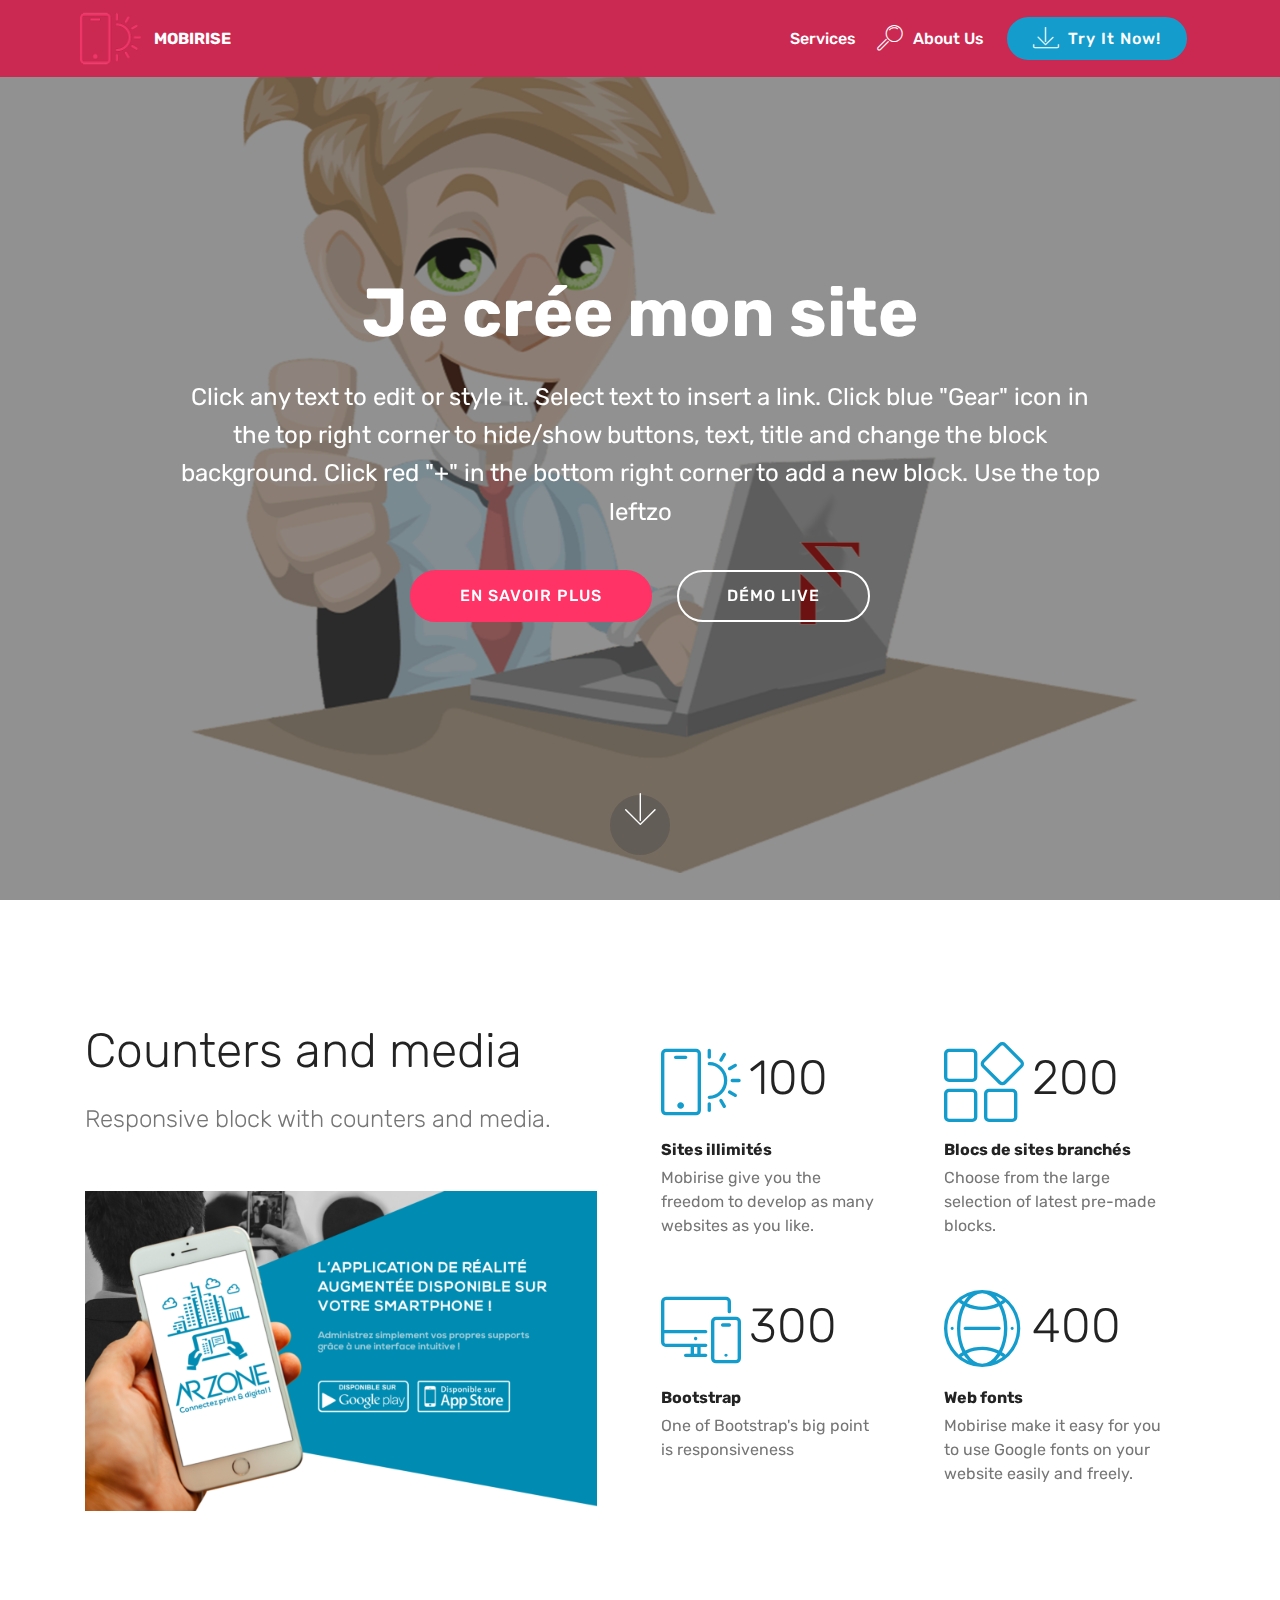
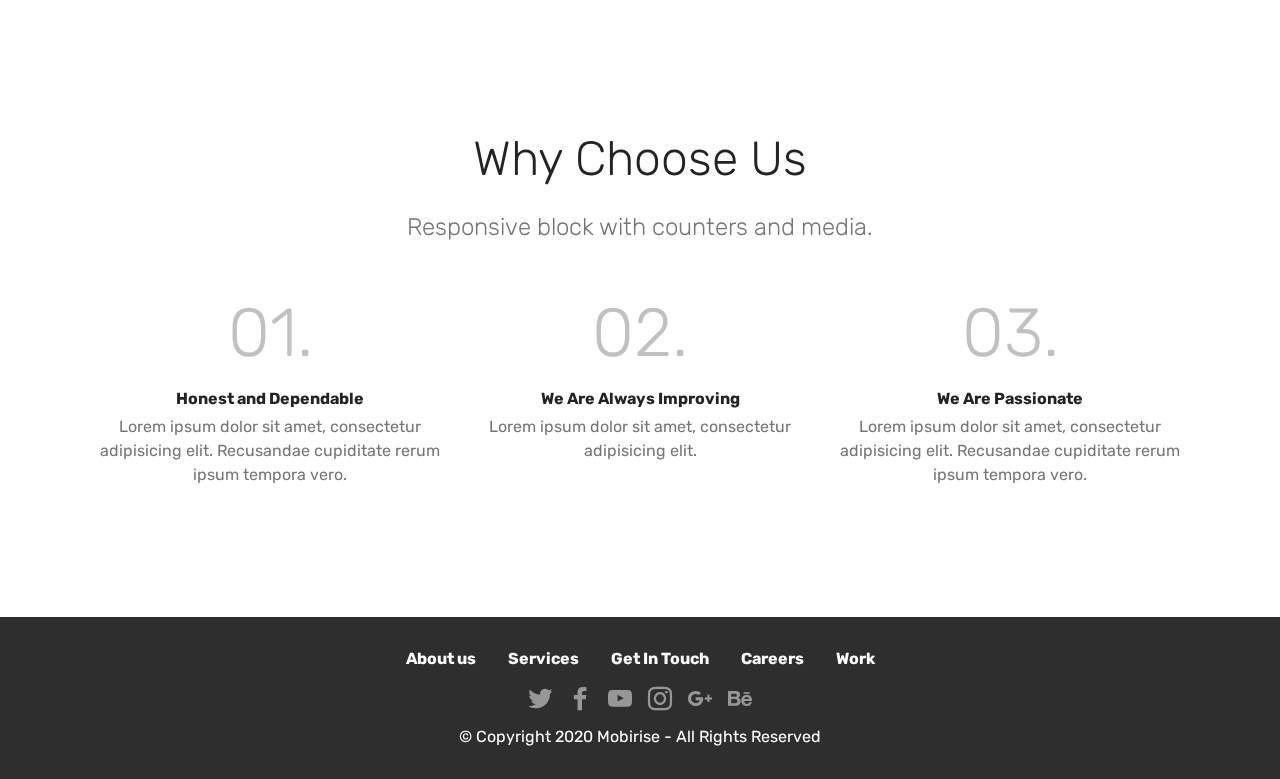
<file: index.html>
<!DOCTYPE html>
<html  >
<head>
  <!-- Site made with Mobirise Website Builder v4.12.4, https://mobirise.com -->
  <meta charset="UTF-8">
  <meta http-equiv="X-UA-Compatible" content="IE=edge">
  <meta name="generator" content="Mobirise v4.12.4, mobirise.com">
  <meta name="viewport" content="width=device-width, initial-scale=1, minimum-scale=1">
  <link rel="shortcut icon" href="assets/images/logo2.png" type="image/x-icon">
  <meta name="description" content="">
  
  
  <title>Home</title>
  <link rel="stylesheet" href="assets/web/assets/mobirise-icons/mobirise-icons.css">
  <link rel="stylesheet" href="assets/bootstrap/css/bootstrap.min.css">
  <link rel="stylesheet" href="assets/bootstrap/css/bootstrap-grid.min.css">
  <link rel="stylesheet" href="assets/bootstrap/css/bootstrap-reboot.min.css">
  <link rel="stylesheet" href="assets/socicon/css/styles.css">
  <link rel="stylesheet" href="assets/tether/tether.min.css">
  <link rel="stylesheet" href="assets/dropdown/css/style.css">
  <link rel="stylesheet" href="assets/theme/css/style.css">
  <link rel="preload" as="style" href="assets/mobirise/css/mbr-additional.css"><link rel="stylesheet" href="assets/mobirise/css/mbr-additional.css" type="text/css">
  
  
  
</head>
<body>
  <section class="menu cid-sqIa3A2LSr" once="menu" id="menu1-0">

    

    <nav class="navbar navbar-expand beta-menu navbar-dropdown align-items-center navbar-fixed-top navbar-toggleable-sm">
        <button class="navbar-toggler navbar-toggler-right" type="button" data-toggle="collapse" data-target="#navbarSupportedContent" aria-controls="navbarSupportedContent" aria-expanded="false" aria-label="Toggle navigation">
            <div class="hamburger">
                <span></span>
                <span></span>
                <span></span>
                <span></span>
            </div>
        </button>
        <div class="menu-logo">
            <div class="navbar-brand">
                <span class="navbar-logo">
                    <a href="https://mobirise.co">
                         <img src="assets/images/logo2.png" alt="Mobirise" style="height: 3.8rem;">
                    </a>
                </span>
                <span class="navbar-caption-wrap">
                    <a class="navbar-caption text-white display-4" href="https://mobirise.co">
                        MOBIRISE
                    </a>
                </span>
            </div>
        </div>
        <div class="collapse navbar-collapse" id="navbarSupportedContent">
            <ul class="navbar-nav nav-dropdown" data-app-modern-menu="true"><li class="nav-item">
                    <a class="nav-link link text-white display-4" href="page1.html">
                        
                        Services
                    </a>
                </li>
                <li class="nav-item">
                    <a class="nav-link link text-white display-4" href="https://mobirise.co">
                        <span class="mbri-search mbr-iconfont mbr-iconfont-btn"></span>
                        About Us
                    </a>
                </li></ul>
            <div class="navbar-buttons mbr-section-btn">
                <a class="btn btn-sm btn-primary display-4" href="https://mobirise.co">
                    <span class="mbri-save mbr-iconfont mbr-iconfont-btn "></span>
                    Try It Now!
                </a>
            </div>
        </div>
    </nav>
</section>

<section class="engine"><a href="https://mobirise.info/y">html website templates</a></section><section class="cid-sqIa82qtcz mbr-fullscreen mbr-parallax-background" id="header2-1">

    

    <div class="mbr-overlay" style="opacity: 0.5; background-color: rgb(35, 35, 35);"></div>

    <div class="container align-center">
        <div class="row justify-content-md-center">
            <div class="mbr-white col-md-10">
                <h1 class="mbr-section-title mbr-bold pb-3 mbr-fonts-style display-1">Je crée mon site</h1>
                
                <p class="mbr-text pb-3 mbr-fonts-style display-5">
                    Click any text to edit or style it. Select text to insert a link. Click blue "Gear" icon in the top right corner to hide/show buttons, text, title and change the block background. Click red "+" in the bottom right corner to add a new block. Use the top leftzo</p>
                <div class="mbr-section-btn">
                    <a class="btn btn-md btn-secondary display-4" href="https://mobirise.co">EN SAVOIR PLUS</a>
                    <a class="btn btn-md btn-white-outline display-4" href="https://mobirise.co">DÉMO LIVE</a>
                </div>
            </div>
        </div>
    </div>
    <div class="mbr-arrow hidden-sm-down" aria-hidden="true">
        <a href="#next">
            <i class="mbri-down mbr-iconfont"></i>
        </a>
    </div>
</section>

<section class="counters2 counters cid-sqIadzEVIs" id="counters2-2">

    

    

    <div class="container pt-4 mt-2">
        <div class="media-container-row">
            <div class="media-block" style="width: 49%;">
                <h2 class="mbr-section-title pb-3 align-left mbr-fonts-style display-2">
                    Counters and media
                </h2>
                <h3 class="mbr-section-subtitle pb-5 align-left mbr-fonts-style display-5">
                    Responsive block with counters and media. 
                </h3>
                <div class="mbr-figure">
                    <img src="assets/images/baye-niass.png" alt="" title="">
                </div>
            </div>
            <div class="cards-block">
                <div class="cards-container">
                    <div class="card px-3 align-left col-12 col-md-6">
                        <div class="panel-item p-3">
                            <div class="card-img pb-3">
                                <span class="mbri-mobirise mbr-iconfont pr-2"></span>
                                <h3 class="count py-3 mbr-fonts-style display-2">
                                    100
                                </h3>
                            </div>
                            <div class="card-text">
                                <h4 class="mbr-content-title mbr-bold mbr-fonts-style display-7">
                                    Sites illimités
                                </h4>
                                <p class="mbr-content-text mbr-fonts-style display-7">
                                    Mobirise give you the freedom to develop as many websites as you like.
                                </p>
                            </div>
                        </div>
                    </div>
                    <div class="card px-3 align-left col-12 col-md-6">
                        <div class="panel-item p-3">
                            <div class="card-img pb-3">
                                <span class="mbri-extension mbr-iconfont pr-2"></span>
                                <h3 class="count py-3 mbr-fonts-style display-2">
                                    200
                                </h3>
                            </div>
                            <div class="card-text">
                                <h4 class="mbr-content-title mbr-bold mbr-fonts-style display-7">
                                    Blocs de sites branchés
                                </h4>
                                <p class="mbr-content-text mbr-fonts-style display-7">
                                    Choose from the large selection of latest pre-made blocks.
                                </p>
                            </div>
                        </div>
                    </div>
                    <div class="card px-3 align-left col-12 col-md-6">
                        <div class="panel-item p-3">
                            <div class="card-img pb-3">
                                <span class="mbri-responsive mbr-iconfont pr-2"></span>
                                <h3 class="count py-3 mbr-fonts-style display-2">
                                    300
                                </h3>
                            </div>
                            <div class="card-text">
                                <h4 class="mbr-content-title mbr-bold mbr-fonts-style display-7">
                                    Bootstrap
                                </h4>
                                <p class="mbr-content-text mbr-fonts-style display-7">
                                        One of Bootstrap's big point is responsiveness 
                                </p>
                            </div>
                        </div>
                    </div>
                    <div class="card px-3 align-left col-12 col-md-6">
                        <div class="panel-item p-3">
                            <div class="card-img pb-3">
                                <span class="mbri-globe-2 mbr-iconfont pr-2"></span>
                                <h3 class="count py-3 mbr-fonts-style display-2">
                                    400
                                </h3>
                            </div>
                            <div class="card-texts">
                                <h4 class="mbr-content-title mbr-bold mbr-fonts-style display-7">
                                    Web fonts
                                </h4>
                                <p class="mbr-content-text mbr-fonts-style display-7">
                                        Mobirise make it easy for you to use Google fonts on your website easily and freely.
                                </p>
                            </div>
                        </div>
                    </div>
                </div>
            </div>
        </div>
    </div>
</section>

<section class="counters6 counters cid-sqIagslYig" id="counters6-3">

    

    

    <div class="container pt-4 mt-2">
        <h2 class="mbr-section-title pb-3 align-center mbr-fonts-style display-2">Why Choose Us</h2>
        <h3 class="mbr-section-subtitle pb-5 align-center mbr-fonts-style display-5">
            Responsive block with counters and media. 
        </h3>
        <div>
                <div class="cards-container">
                    <div class="card col-12 col-md-6 col-lg-4 pb-md-4">
                        <div class="panel-item align-center">
                            <div class="card-img pb-3">
                                <h3 class="img-text mbr-fonts-style display-1">01.</h3>
                            </div>
                            <div class="card-text">
                                <h4 class="mbr-content-title mbr-bold mbr-fonts-style display-7">Honest and Dependable</h4>
                                <p class="mbr-content-text mbr-fonts-style display-7">
                                    Lorem ipsum dolor sit amet, consectetur adipisicing elit. Recusandae cupiditate rerum ipsum tempora vero.</p>
                            </div>
                        </div>
                    </div>
                    <div class="card col-12 col-md-6 col-lg-4 pb-md-4">
                        <div class="panel-item align-center">
                            <div class="card-img pb-3">
                                <h3 class="img-text mbr-fonts-style display-1">02.</h3>
                            </div>
                            <div class="card-text">
                                <h4 class="mbr-content-title mbr-bold mbr-fonts-style display-7">We Are Always Improving</h4>
                                <p class="mbr-content-text mbr-fonts-style display-7">
                                    Lorem ipsum dolor sit amet, consectetur adipisicing elit.
                                </p>
                            </div>
                        </div>
                    </div>
                    <div class="card col-12 col-md-6 col-lg-4 last-child">
                        <div class="panel-item align-center">
                            <div class="card-img pb-3">
                                <h3 class="img-text mbr-fonts-style display-1">03.</h3>
                            </div>
                            <div class="card-text">
                                <h4 class="mbr-content-title mbr-bold mbr-fonts-style display-7">We Are Passionate</h4>
                                <p class="mbr-content-text mbr-fonts-style display-7">
                                        Lorem ipsum dolor sit amet, consectetur adipisicing elit. Recusandae cupiditate rerum ipsum tempora vero.</p>
                            </div>
                        </div>
                    </div>
                    
                </div>
            </div>
    </div>
</section>

<section once="footers" class="cid-sqIalVBgeK" id="footer7-5">

    

    

    <div class="container">
        <div class="media-container-row align-center mbr-white">
            <div class="row row-links">
                <ul class="foot-menu">
                    
                    
                    
                    
                    
                <li class="foot-menu-item mbr-fonts-style display-7">
                        <a class="text-white mbr-bold" href="#" target="_blank">About us</a>
                    </li><li class="foot-menu-item mbr-fonts-style display-7">
                        <a class="text-white mbr-bold" href="#" target="_blank">Services</a>
                    </li><li class="foot-menu-item mbr-fonts-style display-7">
                        <a class="text-white mbr-bold" href="#" target="_blank">Get In Touch</a>
                    </li><li class="foot-menu-item mbr-fonts-style display-7">
                        <a class="text-white mbr-bold" href="#" target="_blank">Careers</a>
                    </li><li class="foot-menu-item mbr-fonts-style display-7">
                        <a class="text-white mbr-bold" href="#" target="_blank">Work</a>
                    </li></ul>
            </div>
            <div class="row social-row">
                <div class="social-list align-right pb-2">
                    
                    
                    
                    
                    
                    
                <div class="soc-item">
                        <a href="https://twitter.com/mobirise" target="_blank">
                            <span class="socicon-twitter socicon mbr-iconfont mbr-iconfont-social"></span>
                        </a>
                    </div><div class="soc-item">
                        <a href="https://www.facebook.com/pages/Mobirise/1616226671953247" target="_blank">
                            <span class="socicon-facebook socicon mbr-iconfont mbr-iconfont-social"></span>
                        </a>
                    </div><div class="soc-item">
                        <a href="https://www.youtube.com/c/mobirise" target="_blank">
                            <span class="socicon-youtube socicon mbr-iconfont mbr-iconfont-social"></span>
                        </a>
                    </div><div class="soc-item">
                        <a href="https://instagram.com/mobirise" target="_blank">
                            <span class="socicon-instagram socicon mbr-iconfont mbr-iconfont-social"></span>
                        </a>
                    </div><div class="soc-item">
                        <a href="https://plus.google.com/u/0/+Mobirise" target="_blank">
                            <span class="socicon-googleplus socicon mbr-iconfont mbr-iconfont-social"></span>
                        </a>
                    </div><div class="soc-item">
                        <a href="https://www.behance.net/Mobirise" target="_blank">
                            <span class="socicon-behance socicon mbr-iconfont mbr-iconfont-social"></span>
                        </a>
                    </div></div>
            </div>
            <div class="row row-copirayt">
                <p class="mbr-text mb-0 mbr-fonts-style mbr-white align-center display-7">
                    © Copyright 2020 Mobirise - All Rights Reserved
                </p>
            </div>
        </div>
    </div>
</section>


  <script src="assets/web/assets/jquery/jquery.min.js"></script>
  <script src="assets/popper/popper.min.js"></script>
  <script src="assets/bootstrap/js/bootstrap.min.js"></script>
  <script src="assets/smoothscroll/smooth-scroll.js"></script>
  <script src="assets/tether/tether.min.js"></script>
  <script src="assets/touchswipe/jquery.touch-swipe.min.js"></script>
  <script src="assets/parallax/jarallax.min.js"></script>
  <script src="assets/viewportchecker/jquery.viewportchecker.js"></script>
  <script src="assets/dropdown/js/nav-dropdown.js"></script>
  <script src="assets/dropdown/js/navbar-dropdown.js"></script>
  <script src="assets/theme/js/script.js"></script>
  
  
</body>
</html>
</file>
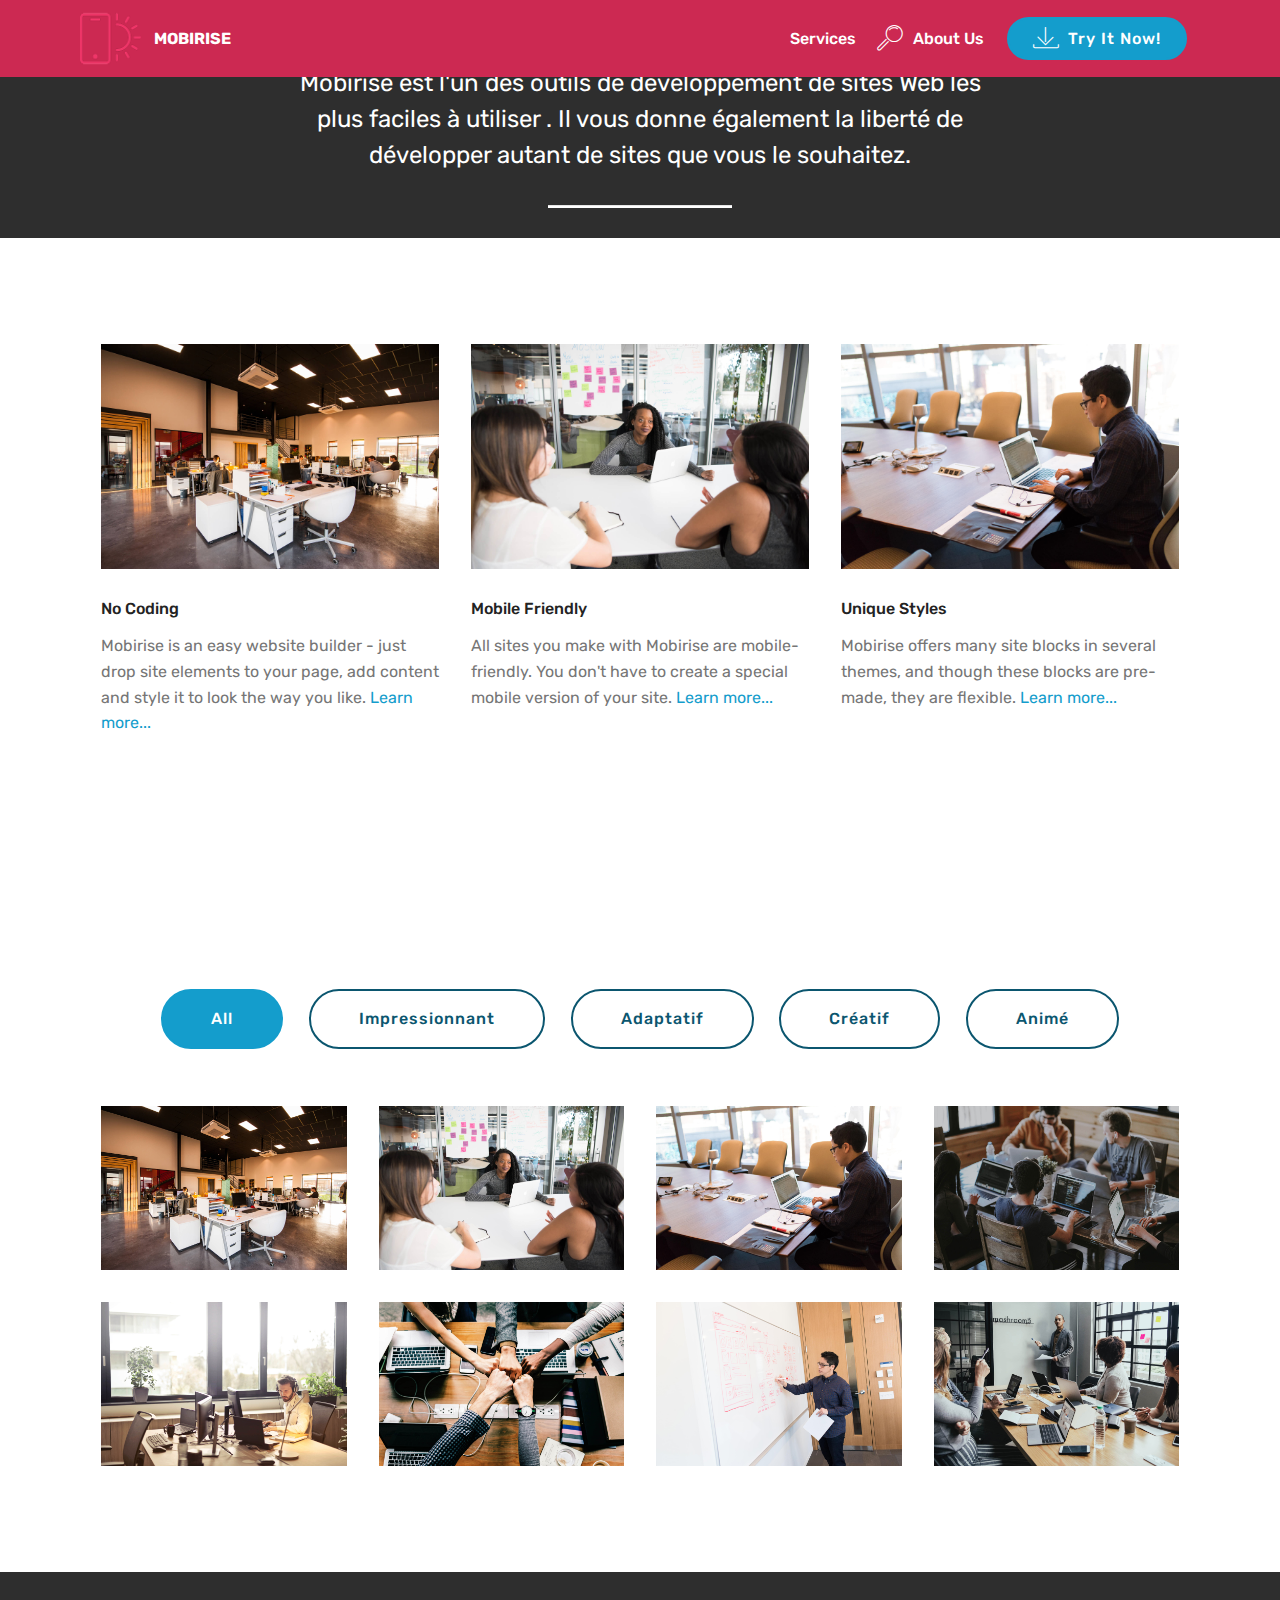
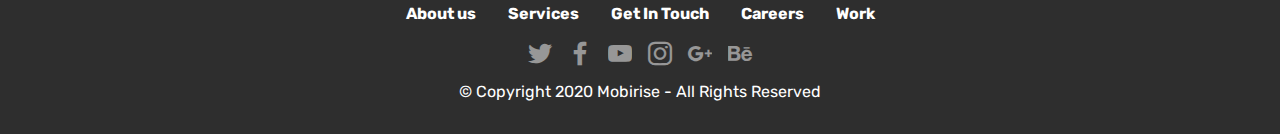
<file: page1.html>
<!DOCTYPE html>
<html  >
<head>
  <!-- Site made with Mobirise Website Builder v4.12.4, https://mobirise.com -->
  <meta charset="UTF-8">
  <meta http-equiv="X-UA-Compatible" content="IE=edge">
  <meta name="generator" content="Mobirise v4.12.4, mobirise.com">
  <meta name="viewport" content="width=device-width, initial-scale=1, minimum-scale=1">
  <link rel="shortcut icon" href="assets/images/logo2.png" type="image/x-icon">
  <meta name="description" content="Website Builder Description">
  
  
  <title>Services</title>
  <link rel="stylesheet" href="assets/web/assets/mobirise-icons/mobirise-icons.css">
  <link rel="stylesheet" href="assets/bootstrap/css/bootstrap.min.css">
  <link rel="stylesheet" href="assets/bootstrap/css/bootstrap-grid.min.css">
  <link rel="stylesheet" href="assets/bootstrap/css/bootstrap-reboot.min.css">
  <link rel="stylesheet" href="assets/socicon/css/styles.css">
  <link rel="stylesheet" href="assets/dropdown/css/style.css">
  <link rel="stylesheet" href="assets/tether/tether.min.css">
  <link rel="stylesheet" href="assets/theme/css/style.css">
  <link rel="stylesheet" href="assets/gallery/style.css">
  <link rel="preload" as="style" href="assets/mobirise/css/mbr-additional.css"><link rel="stylesheet" href="assets/mobirise/css/mbr-additional.css" type="text/css">
  
  
  
</head>
<body>
  <section class="menu cid-sqIa3A2LSr" once="menu" id="menu1-6">

    

    <nav class="navbar navbar-expand beta-menu navbar-dropdown align-items-center navbar-fixed-top navbar-toggleable-sm">
        <button class="navbar-toggler navbar-toggler-right" type="button" data-toggle="collapse" data-target="#navbarSupportedContent" aria-controls="navbarSupportedContent" aria-expanded="false" aria-label="Toggle navigation">
            <div class="hamburger">
                <span></span>
                <span></span>
                <span></span>
                <span></span>
            </div>
        </button>
        <div class="menu-logo">
            <div class="navbar-brand">
                <span class="navbar-logo">
                    <a href="https://mobirise.co">
                         <img src="assets/images/logo2.png" alt="Mobirise" style="height: 3.8rem;">
                    </a>
                </span>
                <span class="navbar-caption-wrap">
                    <a class="navbar-caption text-white display-4" href="https://mobirise.co">
                        MOBIRISE
                    </a>
                </span>
            </div>
        </div>
        <div class="collapse navbar-collapse" id="navbarSupportedContent">
            <ul class="navbar-nav nav-dropdown" data-app-modern-menu="true"><li class="nav-item">
                    <a class="nav-link link text-white display-4" href="page1.html">
                        
                        Services
                    </a>
                </li>
                <li class="nav-item">
                    <a class="nav-link link text-white display-4" href="https://mobirise.co">
                        <span class="mbri-search mbr-iconfont mbr-iconfont-btn"></span>
                        About Us
                    </a>
                </li></ul>
            <div class="navbar-buttons mbr-section-btn">
                <a class="btn btn-sm btn-primary display-4" href="https://mobirise.co">
                    <span class="mbri-save mbr-iconfont mbr-iconfont-btn "></span>
                    Try It Now!
                </a>
            </div>
        </div>
    </nav>
</section>

<section class="engine"><a href="https://mobirise.info/m">website design templates</a></section><section class="mbr-section article content10 cid-sqIm8rk8EF" id="content10-9">
    
     

    <div class="container">
        <div class="inner-container" style="width: 66%;">
            <hr class="line" style="width: 25%;">
            <div class="section-text align-center mbr-white mbr-fonts-style display-5">
                    Mobirise est l'un des outils de développement de sites Web les plus faciles à utiliser . Il vous donne également la liberté de développer autant de sites que vous le souhaitez.
                </div>
            <hr class="line" style="width: 25%;">
        </div>
    </div>
</section>

<section class="features2 cid-sqIm617oUe" id="features2-8">

    

    
    
    <div class="container">
        <div class="media-container-row">
            <div class="card p-3 col-12 col-md-6 col-lg-4">
                <div class="card-wrapper">
                    <div class="card-img">
                        <img src="assets/images/background1.jpg" alt="Mobirise">
                    </div>
                    <div class="card-box">
                        <h4 class="card-title pb-3 mbr-fonts-style display-7">
                            No Coding
                        </h4>
                        <p class="mbr-text mbr-fonts-style display-7">
                            Mobirise is an easy website builder - just drop site elements to your page, add content and style it to look the way you like. <a href="https://mobirise.co">Learn more...</a>
                        </p>
                    </div>
                </div>
            </div>

            <div class="card p-3 col-12 col-md-6 col-lg-4">
                <div class="card-wrapper">
                    <div class="card-img">
                        <img src="assets/images/background2.jpg" alt="Mobirise">
                    </div>
                    <div class="card-box ">
                        <h4 class="card-title pb-3 mbr-fonts-style display-7">
                            Mobile Friendly
                        </h4>
                        <p class="mbr-text mbr-fonts-style display-7">
                            All sites you make with Mobirise are mobile-friendly. You don't have to create a special mobile version of your site. <a href="https://mobirise.co">Learn more...</a>
                        </p>
                    </div>
                </div>
            </div>

            <div class="card p-3 col-12 col-md-6 col-lg-4">
                <div class="card-wrapper">
                    <div class="card-img">
                        <img src="assets/images/background3.jpg" alt="Mobirise">
                    </div>
                    <div class="card-box">
                        <h4 class="card-title pb-3 mbr-fonts-style display-7">
                            Unique Styles
                        </h4>
                        <p class="mbr-text mbr-fonts-style display-7">
                            Mobirise offers many site blocks in several themes, and though these blocks are pre-made, they are flexible. <a href="https://mobirise.co">Learn more...</a>
                        </p>
                    </div>
                </div>
            </div>

            
        </div>
    </div>
</section>

<section class="mbr-gallery mbr-slider-carousel cid-sqImbaTs1b" id="gallery2-a">

    

    <div class="container">
        <div><!-- Filter --><div class="mbr-gallery-filter container gallery-filter-active"><ul buttons="0"><li class="mbr-gallery-filter-all active"><a class="btn btn-md btn-primary-outline display-7" href="">All</a></li></ul></div><!-- Gallery --><div class="mbr-gallery-row"><div class="mbr-gallery-layout-default"><div><div><div class="mbr-gallery-item mbr-gallery-item--p2" data-video-url="false" data-tags="Impressionnant"><div href="#lb-gallery2-a" data-slide-to="0" data-toggle="modal"><img src="assets/images/background1.jpg" alt="" title=""><span class="icon-focus"></span></div></div><div class="mbr-gallery-item mbr-gallery-item--p2" data-video-url="false" data-tags="Adaptatif"><div href="#lb-gallery2-a" data-slide-to="1" data-toggle="modal"><img src="assets/images/background2.jpg" alt="" title=""><span class="icon-focus"></span></div></div><div class="mbr-gallery-item mbr-gallery-item--p2" data-video-url="false" data-tags="Créatif"><div href="#lb-gallery2-a" data-slide-to="2" data-toggle="modal"><img src="assets/images/background3.jpg" alt="" title=""><span class="icon-focus"></span></div></div><div class="mbr-gallery-item mbr-gallery-item--p2" data-video-url="false" data-tags="Animé"><div href="#lb-gallery2-a" data-slide-to="3" data-toggle="modal"><img src="assets/images/background4.jpg" alt="" title=""><span class="icon-focus"></span></div></div><div class="mbr-gallery-item mbr-gallery-item--p2" data-video-url="false" data-tags="Impressionnant"><div href="#lb-gallery2-a" data-slide-to="4" data-toggle="modal"><img src="assets/images/background5.jpg" alt="" title=""><span class="icon-focus"></span></div></div><div class="mbr-gallery-item mbr-gallery-item--p2" data-video-url="false" data-tags="Impressionnant"><div href="#lb-gallery2-a" data-slide-to="5" data-toggle="modal"><img src="assets/images/background6.jpg" alt="" title=""><span class="icon-focus"></span></div></div><div class="mbr-gallery-item mbr-gallery-item--p2" data-video-url="false" data-tags="Adaptatif"><div href="#lb-gallery2-a" data-slide-to="6" data-toggle="modal"><img src="assets/images/background7.jpg" alt="" title=""><span class="icon-focus"></span></div></div><div class="mbr-gallery-item mbr-gallery-item--p2" data-video-url="false" data-tags="Animé"><div href="#lb-gallery2-a" data-slide-to="7" data-toggle="modal"><img src="assets/images/background8.jpg" alt="" title=""><span class="icon-focus"></span></div></div></div></div><div class="clearfix"></div></div></div><!-- Lightbox --><div data-app-prevent-settings="" class="mbr-slider modal fade carousel slide" tabindex="-1" data-keyboard="true" data-interval="false" id="lb-gallery2-a"><div class="modal-dialog"><div class="modal-content"><div class="modal-body"><div class="carousel-inner"><div class="carousel-item active"><img src="assets/images/background1.jpg" alt="" title=""></div><div class="carousel-item"><img src="assets/images/background2.jpg" alt="" title=""></div><div class="carousel-item"><img src="assets/images/background3.jpg" alt="" title=""></div><div class="carousel-item"><img src="assets/images/background4.jpg" alt="" title=""></div><div class="carousel-item"><img src="assets/images/background5.jpg" alt="" title=""></div><div class="carousel-item"><img src="assets/images/background6.jpg" alt="" title=""></div><div class="carousel-item"><img src="assets/images/background7.jpg" alt="" title=""></div><div class="carousel-item"><img src="assets/images/background8.jpg" alt="" title=""></div></div><a class="carousel-control carousel-control-prev" role="button" data-slide="prev" href="#lb-gallery2-a"><span class="mbri-left mbr-iconfont" aria-hidden="true"></span><span class="sr-only">Previous</span></a><a class="carousel-control carousel-control-next" role="button" data-slide="next" href="#lb-gallery2-a"><span class="mbri-right mbr-iconfont" aria-hidden="true"></span><span class="sr-only">Next</span></a><a class="close" href="#" role="button" data-dismiss="modal"><span class="sr-only">Close</span></a></div></div></div></div></div>
    </div>

</section>

<section once="footers" class="cid-sqIalVBgeK" id="footer7-7">

    

    

    <div class="container">
        <div class="media-container-row align-center mbr-white">
            <div class="row row-links">
                <ul class="foot-menu">
                    
                    
                    
                    
                    
                <li class="foot-menu-item mbr-fonts-style display-7">
                        <a class="text-white mbr-bold" href="#" target="_blank">About us</a>
                    </li><li class="foot-menu-item mbr-fonts-style display-7">
                        <a class="text-white mbr-bold" href="#" target="_blank">Services</a>
                    </li><li class="foot-menu-item mbr-fonts-style display-7">
                        <a class="text-white mbr-bold" href="#" target="_blank">Get In Touch</a>
                    </li><li class="foot-menu-item mbr-fonts-style display-7">
                        <a class="text-white mbr-bold" href="#" target="_blank">Careers</a>
                    </li><li class="foot-menu-item mbr-fonts-style display-7">
                        <a class="text-white mbr-bold" href="#" target="_blank">Work</a>
                    </li></ul>
            </div>
            <div class="row social-row">
                <div class="social-list align-right pb-2">
                    
                    
                    
                    
                    
                    
                <div class="soc-item">
                        <a href="https://twitter.com/mobirise" target="_blank">
                            <span class="socicon-twitter socicon mbr-iconfont mbr-iconfont-social"></span>
                        </a>
                    </div><div class="soc-item">
                        <a href="https://www.facebook.com/pages/Mobirise/1616226671953247" target="_blank">
                            <span class="socicon-facebook socicon mbr-iconfont mbr-iconfont-social"></span>
                        </a>
                    </div><div class="soc-item">
                        <a href="https://www.youtube.com/c/mobirise" target="_blank">
                            <span class="socicon-youtube socicon mbr-iconfont mbr-iconfont-social"></span>
                        </a>
                    </div><div class="soc-item">
                        <a href="https://instagram.com/mobirise" target="_blank">
                            <span class="socicon-instagram socicon mbr-iconfont mbr-iconfont-social"></span>
                        </a>
                    </div><div class="soc-item">
                        <a href="https://plus.google.com/u/0/+Mobirise" target="_blank">
                            <span class="socicon-googleplus socicon mbr-iconfont mbr-iconfont-social"></span>
                        </a>
                    </div><div class="soc-item">
                        <a href="https://www.behance.net/Mobirise" target="_blank">
                            <span class="socicon-behance socicon mbr-iconfont mbr-iconfont-social"></span>
                        </a>
                    </div></div>
            </div>
            <div class="row row-copirayt">
                <p class="mbr-text mb-0 mbr-fonts-style mbr-white align-center display-7">
                    © Copyright 2020 Mobirise - All Rights Reserved
                </p>
            </div>
        </div>
    </div>
</section>


  <script src="assets/web/assets/jquery/jquery.min.js"></script>
  <script src="assets/popper/popper.min.js"></script>
  <script src="assets/bootstrap/js/bootstrap.min.js"></script>
  <script src="assets/smoothscroll/smooth-scroll.js"></script>
  <script src="assets/dropdown/js/nav-dropdown.js"></script>
  <script src="assets/dropdown/js/navbar-dropdown.js"></script>
  <script src="assets/tether/tether.min.js"></script>
  <script src="assets/masonry/masonry.pkgd.min.js"></script>
  <script src="assets/imagesloaded/imagesloaded.pkgd.min.js"></script>
  <script src="assets/bootstrapcarouselswipe/bootstrap-carousel-swipe.js"></script>
  <script src="assets/vimeoplayer/jquery.mb.vimeo_player.js"></script>
  <script src="assets/touchswipe/jquery.touch-swipe.min.js"></script>
  <script src="assets/theme/js/script.js"></script>
  <script src="assets/gallery/player.min.js"></script>
  <script src="assets/gallery/script.js"></script>
  <script src="assets/slidervideo/script.js"></script>
  
  
</body>
</html>
</file>
<file: assets/web/assets/mobirise-icons/mobirise-icons.css>
@font-face {
  font-family: 'MobiriseIcons';
  src:  url('mobirise-icons.eot?spat4u');
  src:  url('mobirise-icons.eot?spat4u#iefix') format('embedded-opentype'),
    url('mobirise-icons.ttf?spat4u') format('truetype'),
    url('mobirise-icons.woff?spat4u') format('woff'),
    url('mobirise-icons.svg?spat4u#MobiriseIcons') format('svg');
  font-weight: normal;
  font-style: normal;
  font-display: swap;
}

[class^="mbri-"], [class*=" mbri-"] {
  /* use !important to prevent issues with browser extensions that change fonts */
  font-family: MobiriseIcons !important;
  speak: none;
  font-style: normal;
  font-weight: normal;
  font-variant: normal;
  text-transform: none;
  line-height: 1;

  /* Better Font Rendering =========== */
  -webkit-font-smoothing: antialiased;
  -moz-osx-font-smoothing: grayscale;
}

.mbri-add-submenu:before {
  content: "\e900";
}
.mbri-alert:before {
  content: "\e901";
}
.mbri-align-center:before {
  content: "\e902";
}
.mbri-align-justify:before {
  content: "\e903";
}
.mbri-align-left:before {
  content: "\e904";
}
.mbri-align-right:before {
  content: "\e905";
}
.mbri-android:before {
  content: "\e906";
}
.mbri-apple:before {
  content: "\e907";
}
.mbri-arrow-down:before {
  content: "\e908";
}
.mbri-arrow-next:before {
  content: "\e909";
}
.mbri-arrow-prev:before {
  content: "\e90a";
}
.mbri-arrow-up:before {
  content: "\e90b";
}
.mbri-bold:before {
  content: "\e90c";
}
.mbri-bookmark:before {
  content: "\e90d";
}
.mbri-bootstrap:before {
  content: "\e90e";
}
.mbri-briefcase:before {
  content: "\e90f";
}
.mbri-browse:before {
  content: "\e910";
}
.mbri-bulleted-list:before {
  content: "\e911";
}
.mbri-calendar:before {
  content: "\e912";
}
.mbri-camera:before {
  content: "\e913";
}
.mbri-cart-add:before {
  content: "\e914";
}
.mbri-cart-full:before {
  content: "\e915";
}
.mbri-cash:before {
  content: "\e916";
}
.mbri-change-style:before {
  content: "\e917";
}
.mbri-chat:before {
  content: "\e918";
}
.mbri-clock:before {
  content: "\e919";
}
.mbri-close:before {
  content: "\e91a";
}
.mbri-cloud:before {
  content: "\e91b";
}
.mbri-code:before {
  content: "\e91c";
}
.mbri-contact-form:before {
  content: "\e91d";
}
.mbri-credit-card:before {
  content: "\e91e";
}
.mbri-cursor-click:before {
  content: "\e91f";
}
.mbri-cust-feedback:before {
  content: "\e920";
}
.mbri-database:before {
  content: "\e921";
}
.mbri-delivery:before {
  content: "\e922";
}
.mbri-desktop:before {
  content: "\e923";
}
.mbri-devices:before {
  content: "\e924";
}
.mbri-down:before {
  content: "\e925";
}
.mbri-download:before {
  content: "\e989";
}
.mbri-drag-n-drop:before {
  content: "\e927";
}
.mbri-drag-n-drop2:before {
  content: "\e928";
}
.mbri-edit:before {
  content: "\e929";
}
.mbri-edit2:before {
  content: "\e92a";
}
.mbri-error:before {
  content: "\e92b";
}
.mbri-extension:before {
  content: "\e92c";
}
.mbri-features:before {
  content: "\e92d";
}
.mbri-file:before {
  content: "\e92e";
}
.mbri-flag:before {
  content: "\e92f";
}
.mbri-folder:before {
  content: "\e930";
}
.mbri-gift:before {
  content: "\e931";
}
.mbri-github:before {
  content: "\e932";
}
.mbri-globe:before {
  content: "\e933";
}
.mbri-globe-2:before {
  content: "\e934";
}
.mbri-growing-chart:before {
  content: "\e935";
}
.mbri-hearth:before {
  content: "\e936";
}
.mbri-help:before {
  content: "\e937";
}
.mbri-home:before {
  content: "\e938";
}
.mbri-hot-cup:before {
  content: "\e939";
}
.mbri-idea:before {
  content: "\e93a";
}
.mbri-image-gallery:before {
  content: "\e93b";
}
.mbri-image-slider:before {
  content: "\e93c";
}
.mbri-info:before {
  content: "\e93d";
}
.mbri-italic:before {
  content: "\e93e";
}
.mbri-key:before {
  content: "\e93f";
}
.mbri-laptop:before {
  content: "\e940";
}
.mbri-layers:before {
  content: "\e941";
}
.mbri-left-right:before {
  content: "\e942";
}
.mbri-left:before {
  content: "\e943";
}
.mbri-letter:before {
  content: "\e944";
}
.mbri-like:before {
  content: "\e945";
}
.mbri-link:before {
  content: "\e946";
}
.mbri-lock:before {
  content: "\e947";
}
.mbri-login:before {
  content: "\e948";
}
.mbri-logout:before {
  content: "\e949";
}
.mbri-magic-stick:before {
  content: "\e94a";
}
.mbri-map-pin:before {
  content: "\e94b";
}
.mbri-menu:before {
  content: "\e94c";
}
.mbri-mobile:before {
  content: "\e94d";
}
.mbri-mobile2:before {
  content: "\e94e";
}
.mbri-mobirise:before {
  content: "\e94f";
}
.mbri-more-horizontal:before {
  content: "\e950";
}
.mbri-more-vertical:before {
  content: "\e951";
}
.mbri-music:before {
  content: "\e952";
}
.mbri-new-file:before {
  content: "\e953";
}
.mbri-numbered-list:before {
  content: "\e954";
}
.mbri-opened-folder:before {
  content: "\e955";
}
.mbri-pages:before {
  content: "\e956";
}
.mbri-paper-plane:before {
  content: "\e957";
}
.mbri-paperclip:before {
  content: "\e958";
}
.mbri-photo:before {
  content: "\e959";
}
.mbri-photos:before {
  content: "\e95a";
}
.mbri-pin:before {
  content: "\e95b";
}
.mbri-play:before {
  content: "\e95c";
}
.mbri-plus:before {
  content: "\e95d";
}
.mbri-preview:before {
  content: "\e95e";
}
.mbri-print:before {
  content: "\e95f";
}
.mbri-protect:before {
  content: "\e960";
}
.mbri-question:before {
  content: "\e961";
}
.mbri-quote-left:before {
  content: "\e962";
}
.mbri-quote-right:before {
  content: "\e963";
}
.mbri-refresh:before {
  content: "\e964";
}
.mbri-responsive:before {
  content: "\e965";
}
.mbri-right:before {
  content: "\e966";
}
.mbri-rocket:before {
  content: "\e967";
}
.mbri-sad-face:before {
  content: "\e968";
}
.mbri-sale:before {
  content: "\e969";
}
.mbri-save:before {
  content: "\e96a";
}
.mbri-search:before {
  content: "\e96b";
}
.mbri-setting:before {
  content: "\e96c";
}
.mbri-setting2:before {
  content: "\e96d";
}
.mbri-setting3:before {
  content: "\e96e";
}
.mbri-share:before {
  content: "\e96f";
}
.mbri-shopping-bag:before {
  content: "\e970";
}
.mbri-shopping-basket:before {
  content: "\e971";
}
.mbri-shopping-cart:before {
  content: "\e972";
}
.mbri-sites:before {
  content: "\e973";
}
.mbri-smile-face:before {
  content: "\e974";
}
.mbri-speed:before {
  content: "\e975";
}
.mbri-star:before {
  content: "\e976";
}
.mbri-success:before {
  content: "\e977";
}
.mbri-sun:before {
  content: "\e978";
}
.mbri-sun2:before {
  content: "\e979";
}
.mbri-tablet:before {
  content: "\e97a";
}
.mbri-tablet-vertical:before {
  content: "\e97b";
}
.mbri-target:before {
  content: "\e97c";
}
.mbri-timer:before {
  content: "\e97d";
}
.mbri-to-ftp:before {
  content: "\e97e";
}
.mbri-to-local-drive:before {
  content: "\e97f";
}
.mbri-touch-swipe:before {
  content: "\e980";
}
.mbri-touch:before {
  content: "\e981";
}
.mbri-trash:before {
  content: "\e982";
}
.mbri-underline:before {
  content: "\e983";
}
.mbri-unlink:before {
  content: "\e984";
}
.mbri-unlock:before {
  content: "\e985";
}
.mbri-up-down:before {
  content: "\e986";
}
.mbri-up:before {
  content: "\e987";
}
.mbri-update:before {
  content: "\e988";
}
.mbri-upload:before {
 content: "\e926"; 
}
.mbri-user:before {
  content: "\e98a";
}
.mbri-user2:before {
  content: "\e98b";
}
.mbri-users:before {
  content: "\e98c";
}
.mbri-video:before {
  content: "\e98d";
}
.mbri-video-play:before {
  content: "\e98e";
}
.mbri-watch:before {
  content: "\e98f";
}
.mbri-website-theme:before {
  content: "\e990";
}
.mbri-wifi:before {
  content: "\e991";
}
.mbri-windows:before {
  content: "\e992";
}
.mbri-zoom-out:before {
  content: "\e993";
}
.mbri-redo:before {
  content: "\e994";
}
.mbri-undo:before {
  content: "\e995";
}
</file>
<file: assets/socicon/css/styles.css>
@charset "UTF-8";

@font-face {
  font-family: 'Socicon';
  src:  url('../fonts/socicon.eot');
  src:  url('../fonts/socicon.eot?#iefix') format('embedded-opentype'),
    url('../fonts/socicon.woff2') format('woff2'),
    url('../fonts/socicon.ttf') format('truetype'),
    url('../fonts/socicon.woff') format('woff'),
    url('../fonts/socicon.svg#socicon') format('svg');
  font-weight: normal;
  font-style: normal;
}

[data-icon]:before {
  font-family: "socicon" !important;
  content: attr(data-icon);
  font-style: normal !important;
  font-weight: normal !important;
  font-variant: normal !important;
  text-transform: none !important;
  speak: none;
  line-height: 1;
  -webkit-font-smoothing: antialiased;
  -moz-osx-font-smoothing: grayscale;
}

[class^="socicon-"], [class*=" socicon-"] {
  /* use !important to prevent issues with browser extensions that change fonts */
  font-family: 'Socicon' !important;
  speak: none;
  font-style: normal;
  font-weight: normal;
  font-variant: normal;
  text-transform: none;
  line-height: 1;

  /* Better Font Rendering =========== */
  -webkit-font-smoothing: antialiased;
  -moz-osx-font-smoothing: grayscale;
}

.socicon-eitaa:before {
  content: "\e97c";
}
.socicon-soroush:before {
  content: "\e97d";
}
.socicon-bale:before {
  content: "\e97e";
}
.socicon-zazzle:before {
  content: "\e97b";
}
.socicon-society6:before {
  content: "\e97a";
}
.socicon-redbubble:before {
  content: "\e979";
}
.socicon-avvo:before {
  content: "\e978";
}
.socicon-stitcher:before {
  content: "\e977";
}
.socicon-googlehangouts:before {
  content: "\e974";
}
.socicon-dlive:before {
  content: "\e975";
}
.socicon-vsco:before {
  content: "\e976";
}
.socicon-flipboard:before {
  content: "\e973";
}
.socicon-ubuntu:before {
  content: "\e958";
}
.socicon-artstation:before {
  content: "\e959";
}
.socicon-invision:before {
  content: "\e95a";
}
.socicon-torial:before {
  content: "\e95b";
}
.socicon-collectorz:before {
  content: "\e95c";
}
.socicon-seenthis:before {
  content: "\e95d";
}
.socicon-googleplaymusic:before {
  content: "\e95e";
}
.socicon-debian:before {
  content: "\e95f";
}
.socicon-filmfreeway:before {
  content: "\e960";
}
.socicon-gnome:before {
  content: "\e961";
}
.socicon-itchio:before {
  content: "\e962";
}
.socicon-jamendo:before {
  content: "\e963";
}
.socicon-mix:before {
  content: "\e964";
}
.socicon-sharepoint:before {
  content: "\e965";
}
.socicon-tinder:before {
  content: "\e966";
}
.socicon-windguru:before {
  content: "\e967";
}
.socicon-cdbaby:before {
  content: "\e968";
}
.socicon-elementaryos:before {
  content: "\e969";
}
.socicon-stage32:before {
  content: "\e96a";
}
.socicon-tiktok:before {
  content: "\e96b";
}
.socicon-gitter:before {
  content: "\e96c";
}
.socicon-letterboxd:before {
  content: "\e96d";
}
.socicon-threema:before {
  content: "\e96e";
}
.socicon-splice:before {
  content: "\e96f";
}
.socicon-metapop:before {
  content: "\e970";
}
.socicon-naver:before {
  content: "\e971";
}
.socicon-remote:before {
  content: "\e972";
}
.socicon-internet:before {
  content: "\e957";
}
.socicon-moddb:before {
  content: "\e94b";
}
.socicon-indiedb:before {
  content: "\e94c";
}
.socicon-traxsource:before {
  content: "\e94d";
}
.socicon-gamefor:before {
  content: "\e94e";
}
.socicon-pixiv:before {
  content: "\e94f";
}
.socicon-myanimelist:before {
  content: "\e950";
}
.socicon-blackberry:before {
  content: "\e951";
}
.socicon-wickr:before {
  content: "\e952";
}
.socicon-spip:before {
  content: "\e953";
}
.socicon-napster:before {
  content: "\e954";
}
.socicon-beatport:before {
  content: "\e955";
}
.socicon-hackerone:before {
  content: "\e956";
}
.socicon-hackernews:before {
  content: "\e946";
}
.socicon-smashwords:before {
  content: "\e947";
}
.socicon-kobo:before {
  content: "\e948";
}
.socicon-bookbub:before {
  content: "\e949";
}
.socicon-mailru:before {
  content: "\e94a";
}
.socicon-gitlab:before {
  content: "\e945";
}
.socicon-instructables:before {
  content: "\e944";
}
.socicon-portfolio:before {
  content: "\e943";
}
.socicon-codered:before {
  content: "\e940";
}
.socicon-origin:before {
  content: "\e941";
}
.socicon-nextdoor:before {
  content: "\e942";
}
.socicon-udemy:before {
  content: "\e93f";
}
.socicon-livemaster:before {
  content: "\e93e";
}
.socicon-crunchbase:before {
  content: "\e93b";
}
.socicon-homefy:before {
  content: "\e93c";
}
.socicon-calendly:before {
  content: "\e93d";
}
.socicon-realtor:before {
  content: "\e90f";
}
.socicon-tidal:before {
  content: "\e910";
}
.socicon-qobuz:before {
  content: "\e911";
}
.socicon-natgeo:before {
  content: "\e912";
}
.socicon-mastodon:before {
  content: "\e913";
}
.socicon-unsplash:before {
  content: "\e914";
}
.socicon-homeadvisor:before {
  content: "\e915";
}
.socicon-angieslist:before {
  content: "\e916";
}
.socicon-codepen:before {
  content: "\e917";
}
.socicon-slack:before {
  content: "\e918";
}
.socicon-openaigym:before {
  content: "\e919";
}
.socicon-logmein:before {
  content: "\e91a";
}
.socicon-fiverr:before {
  content: "\e91b";
}
.socicon-gotomeeting:before {
  content: "\e91c";
}
.socicon-aliexpress:before {
  content: "\e91d";
}
.socicon-guru:before {
  content: "\e91e";
}
.socicon-appstore:before {
  content: "\e91f";
}
.socicon-homes:before {
  content: "\e920";
}
.socicon-zoom:before {
  content: "\e921";
}
.socicon-alibaba:before {
  content: "\e922";
}
.socicon-craigslist:before {
  content: "\e923";
}
.socicon-wix:before {
  content: "\e924";
}
.socicon-redfin:before {
  content: "\e925";
}
.socicon-googlecalendar:before {
  content: "\e926";
}
.socicon-shopify:before {
  content: "\e927";
}
.socicon-freelancer:before {
  content: "\e928";
}
.socicon-seedrs:before {
  content: "\e929";
}
.socicon-bing:before {
  content: "\e92a";
}
.socicon-doodle:before {
  content: "\e92b";
}
.socicon-bonanza:before {
  content: "\e92c";
}
.socicon-squarespace:before {
  content: "\e92d";
}
.socicon-toptal:before {
  content: "\e92e";
}
.socicon-gust:before {
  content: "\e92f";
}
.socicon-ask:before {
  content: "\e930";
}
.socicon-trulia:before {
  content: "\e931";
}
.socicon-loomly:before {
  content: "\e932";
}
.socicon-ghost:before {
  content: "\e933";
}
.socicon-upwork:before {
  content: "\e934";
}
.socicon-fundable:before {
  content: "\e935";
}
.socicon-booking:before {
  content: "\e936";
}
.socicon-googlemaps:before {
  content: "\e937";
}
.socicon-zillow:before {
  content: "\e938";
}
.socicon-niconico:before {
  content: "\e939";
}
.socicon-toneden:before {
  content: "\e93a";
}
.socicon-augment:before {
  content: "\e908";
}
.socicon-bitbucket:before {
  content: "\e909";
}
.socicon-fyuse:before {
  content: "\e90a";
}
.socicon-yt-gaming:before {
  content: "\e90b";
}
.socicon-sketchfab:before {
  content: "\e90c";
}
.socicon-mobcrush:before {
  content: "\e90d";
}
.socicon-microsoft:before {
  content: "\e90e";
}
.socicon-pandora:before {
  content: "\e907";
}
.socicon-messenger:before {
  content: "\e906";
}
.socicon-gamewisp:before {
  content: "\e905";
}
.socicon-bloglovin:before {
  content: "\e904";
}
.socicon-tunein:before {
  content: "\e903";
}
.socicon-gamejolt:before {
  content: "\e901";
}
.socicon-trello:before {
  content: "\e902";
}
.socicon-spreadshirt:before {
  content: "\e900";
}
.socicon-500px:before {
  content: "\e000";
}
.socicon-8tracks:before {
  content: "\e001";
}
.socicon-airbnb:before {
  content: "\e002";
}
.socicon-alliance:before {
  content: "\e003";
}
.socicon-amazon:before {
  content: "\e004";
}
.socicon-amplement:before {
  content: "\e005";
}
.socicon-android:before {
  content: "\e006";
}
.socicon-angellist:before {
  content: "\e007";
}
.socicon-apple:before {
  content: "\e008";
}
.socicon-appnet:before {
  content: "\e009";
}
.socicon-baidu:before {
  content: "\e00a";
}
.socicon-bandcamp:before {
  content: "\e00b";
}
.socicon-battlenet:before {
  content: "\e00c";
}
.socicon-mixer:before {
  content: "\e00d";
}
.socicon-bebee:before {
  content: "\e00e";
}
.socicon-bebo:before {
  content: "\e00f";
}
.socicon-behance:before {
  content: "\e010";
}
.socicon-blizzard:before {
  content: "\e011";
}
.socicon-blogger:before {
  content: "\e012";
}
.socicon-buffer:before {
  content: "\e013";
}
.socicon-chrome:before {
  content: "\e014";
}
.socicon-coderwall:before {
  content: "\e015";
}
.socicon-curse:before {
  content: "\e016";
}
.socicon-dailymotion:before {
  content: "\e017";
}
.socicon-deezer:before {
  content: "\e018";
}
.socicon-delicious:before {
  content: "\e019";
}
.socicon-deviantart:before {
  content: "\e01a";
}
.socicon-diablo:before {
  content: "\e01b";
}
.socicon-digg:before {
  content: "\e01c";
}
.socicon-discord:before {
  content: "\e01d";
}
.socicon-disqus:before {
  content: "\e01e";
}
.socicon-douban:before {
  content: "\e01f";
}
.socicon-draugiem:before {
  content: "\e020";
}
.socicon-dribbble:before {
  content: "\e021";
}
.socicon-drupal:before {
  content: "\e022";
}
.socicon-ebay:before {
  content: "\e023";
}
.socicon-ello:before {
  content: "\e024";
}
.socicon-endomodo:before {
  content: "\e025";
}
.socicon-envato:before {
  content: "\e026";
}
.socicon-etsy:before {
  content: "\e027";
}
.socicon-facebook:before {
  content: "\e028";
}
.socicon-feedburner:before {
  content: "\e029";
}
.socicon-filmweb:before {
  content: "\e02a";
}
.socicon-firefox:before {
  content: "\e02b";
}
.socicon-flattr:before {
  content: "\e02c";
}
.socicon-flickr:before {
  content: "\e02d";
}
.socicon-formulr:before {
  content: "\e02e";
}
.socicon-forrst:before {
  content: "\e02f";
}
.socicon-foursquare:before {
  content: "\e030";
}
.socicon-friendfeed:before {
  content: "\e031";
}
.socicon-github:before {
  content: "\e032";
}
.socicon-goodreads:before {
  content: "\e033";
}
.socicon-google:before {
  content: "\e034";
}
.socicon-googlescholar:before {
  content: "\e035";
}
.socicon-googlegroups:before {
  content: "\e036";
}
.socicon-googlephotos:before {
  content: "\e037";
}
.socicon-googleplus:before {
  content: "\e038";
}
.socicon-grooveshark:before {
  content: "\e039";
}
.socicon-hackerrank:before {
  content: "\e03a";
}
.socicon-hearthstone:before {
  content: "\e03b";
}
.socicon-hellocoton:before {
  content: "\e03c";
}
.socicon-heroes:before {
  content: "\e03d";
}
.socicon-smashcast:before {
  content: "\e03e";
}
.socicon-horde:before {
  content: "\e03f";
}
.socicon-houzz:before {
  content: "\e040";
}
.socicon-icq:before {
  content: "\e041";
}
.socicon-identica:before {
  content: "\e042";
}
.socicon-imdb:before {
  content: "\e043";
}
.socicon-instagram:before {
  content: "\e044";
}
.socicon-issuu:before {
  content: "\e045";
}
.socicon-istock:before {
  content: "\e046";
}
.socicon-itunes:before {
  content: "\e047";
}
.socicon-keybase:before {
  content: "\e048";
}
.socicon-lanyrd:before {
  content: "\e049";
}
.socicon-lastfm:before {
  content: "\e04a";
}
.socicon-line:before {
  content: "\e04b";
}
.socicon-linkedin:before {
  content: "\e04c";
}
.socicon-livejournal:before {
  content: "\e04d";
}
.socicon-lyft:before {
  content: "\e04e";
}
.socicon-macos:before {
  content: "\e04f";
}
.socicon-mail:before {
  content: "\e050";
}
.socicon-medium:before {
  content: "\e051";
}
.socicon-meetup:before {
  content: "\e052";
}
.socicon-mixcloud:before {
  content: "\e053";
}
.socicon-modelmayhem:before {
  content: "\e054";
}
.socicon-mumble:before {
  content: "\e055";
}
.socicon-myspace:before {
  content: "\e056";
}
.socicon-newsvine:before {
  content: "\e057";
}
.socicon-nintendo:before {
  content: "\e058";
}
.socicon-npm:before {
  content: "\e059";
}
.socicon-odnoklassniki:before {
  content: "\e05a";
}
.socicon-openid:before {
  content: "\e05b";
}
.socicon-opera:before {
  content: "\e05c";
}
.socicon-outlook:before {
  content: "\e05d";
}
.socicon-overwatch:before {
  content: "\e05e";
}
.socicon-patreon:before {
  content: "\e05f";
}
.socicon-paypal:before {
  content: "\e060";
}
.socicon-periscope:before {
  content: "\e061";
}
.socicon-persona:before {
  content: "\e062";
}
.socicon-pinterest:before {
  content: "\e063";
}
.socicon-play:before {
  content: "\e064";
}
.socicon-player:before {
  content: "\e065";
}
.socicon-playstation:before {
  content: "\e066";
}
.socicon-pocket:before {
  content: "\e067";
}
.socicon-qq:before {
  content: "\e068";
}
.socicon-quora:before {
  content: "\e069";
}
.socicon-raidcall:before {
  content: "\e06a";
}
.socicon-ravelry:before {
  content: "\e06b";
}
.socicon-reddit:before {
  content: "\e06c";
}
.socicon-renren:before {
  content: "\e06d";
}
.socicon-researchgate:before {
  content: "\e06e";
}
.socicon-residentadvisor:before {
  content: "\e06f";
}
.socicon-reverbnation:before {
  content: "\e070";
}
.socicon-rss:before {
  content: "\e071";
}
.socicon-sharethis:before {
  content: "\e072";
}
.socicon-skype:before {
  content: "\e073";
}
.socicon-slideshare:before {
  content: "\e074";
}
.socicon-smugmug:before {
  content: "\e075";
}
.socicon-snapchat:before {
  content: "\e076";
}
.socicon-songkick:before {
  content: "\e077";
}
.socicon-soundcloud:before {
  content: "\e078";
}
.socicon-spotify:before {
  content: "\e079";
}
.socicon-stackexchange:before {
  content: "\e07a";
}
.socicon-stackoverflow:before {
  content: "\e07b";
}
.socicon-starcraft:before {
  content: "\e07c";
}
.socicon-stayfriends:before {
  content: "\e07d";
}
.socicon-steam:before {
  content: "\e07e";
}
.socicon-storehouse:before {
  content: "\e07f";
}
.socicon-strava:before {
  content: "\e080";
}
.socicon-streamjar:before {
  content: "\e081";
}
.socicon-stumbleupon:before {
  content: "\e082";
}
.socicon-swarm:before {
  content: "\e083";
}
.socicon-teamspeak:before {
  content: "\e084";
}
.socicon-teamviewer:before {
  content: "\e085";
}
.socicon-technorati:before {
  content: "\e086";
}
.socicon-telegram:before {
  content: "\e087";
}
.socicon-tripadvisor:before {
  content: "\e088";
}
.socicon-tripit:before {
  content: "\e089";
}
.socicon-triplej:before {
  content: "\e08a";
}
.socicon-tumblr:before {
  content: "\e08b";
}
.socicon-twitch:before {
  content: "\e08c";
}
.socicon-twitter:before {
  content: "\e08d";
}
.socicon-uber:before {
  content: "\e08e";
}
.socicon-ventrilo:before {
  content: "\e08f";
}
.socicon-viadeo:before {
  content: "\e090";
}
.socicon-viber:before {
  content: "\e091";
}
.socicon-viewbug:before {
  content: "\e092";
}
.socicon-vimeo:before {
  content: "\e093";
}
.socicon-vine:before {
  content: "\e094";
}
.socicon-vkontakte:before {
  content: "\e095";
}
.socicon-warcraft:before {
  content: "\e096";
}
.socicon-wechat:before {
  content: "\e097";
}
.socicon-weibo:before {
  content: "\e098";
}
.socicon-whatsapp:before {
  content: "\e099";
}
.socicon-wikipedia:before {
  content: "\e09a";
}
.socicon-windows:before {
  content: "\e09b";
}
.socicon-wordpress:before {
  content: "\e09c";
}
.socicon-wykop:before {
  content: "\e09d";
}
.socicon-xbox:before {
  content: "\e09e";
}
.socicon-xing:before {
  content: "\e09f";
}
.socicon-yahoo:before {
  content: "\e0a0";
}
.socicon-yammer:before {
  content: "\e0a1";
}
.socicon-yandex:before {
  content: "\e0a2";
}
.socicon-yelp:before {
  content: "\e0a3";
}
.socicon-younow:before {
  content: "\e0a4";
}
.socicon-youtube:before {
  content: "\e0a5";
}
.socicon-zapier:before {
  content: "\e0a6";
}
.socicon-zerply:before {
  content: "\e0a7";
}
.socicon-zomato:before {
  content: "\e0a8";
}
.socicon-zynga:before {
  content: "\e0a9";
}
</file>
<file: assets/dropdown/css/style.css>
.navbar-dropdown {
  left: 0;
  padding: 0;
  position: absolute;
  right: 0;
  top: 0;
  transition: all 0.45s ease;
  z-index: 1030;
  background: #282828; }
  .navbar-dropdown .navbar-logo {
    margin-right: 0.8rem;
    transition: margin 0.3s ease-in-out;
    vertical-align: middle; }
    .navbar-dropdown .navbar-logo img {
      height: 3.125rem;
      transition: all 0.3s ease-in-out; }
    .navbar-dropdown .navbar-logo.mbr-iconfont {
      font-size: 3.125rem;
      line-height: 3.125rem; }
  .navbar-dropdown .navbar-caption {
    font-weight: 700;
    white-space: normal;
    vertical-align: -4px;
    line-height: 3.125rem !important; }
    .navbar-dropdown .navbar-caption, .navbar-dropdown .navbar-caption:hover {
      color: inherit;
      text-decoration: none; }
  .navbar-dropdown .mbr-iconfont + .navbar-caption {
    vertical-align: -1px; }
  .navbar-dropdown.navbar-fixed-top {
    position: fixed; }
  .navbar-dropdown .navbar-brand span {
    vertical-align: -4px; }
  .navbar-dropdown.bg-color.transparent {
    background: none; }
  .navbar-dropdown.navbar-short .navbar-brand {
    padding: 0.625rem 0; }
    .navbar-dropdown.navbar-short .navbar-brand span {
      vertical-align: -1px; }
  .navbar-dropdown.navbar-short .navbar-caption {
    line-height: 2.375rem !important;
    vertical-align: -2px; }
  .navbar-dropdown.navbar-short .navbar-logo {
    margin-right: 0.5rem; }
    .navbar-dropdown.navbar-short .navbar-logo img {
      height: 2.375rem; }
    .navbar-dropdown.navbar-short .navbar-logo.mbr-iconfont {
      font-size: 2.375rem;
      line-height: 2.375rem; }
  .navbar-dropdown.navbar-short .mbr-table-cell {
    height: 3.625rem; }
  .navbar-dropdown .navbar-close {
    left: 0.6875rem;
    position: fixed;
    top: 0.75rem;
    z-index: 1000; }
  .navbar-dropdown .hamburger-icon {
    content: "";
    display: inline-block;
    vertical-align: middle;
    width: 16px;
    -webkit-box-shadow: 0 -6px 0 1px #282828,0 0 0 1px #282828,0 6px 0 1px #282828;
    -moz-box-shadow: 0 -6px 0 1px #282828,0 0 0 1px #282828,0 6px 0 1px #282828;
    box-shadow: 0 -6px 0 1px #282828,0 0 0 1px #282828,0 6px 0 1px #282828; }

.dropdown-menu .dropdown-toggle[data-toggle="dropdown-submenu"]::after {
  border-bottom: 0.35em solid transparent;
  border-left: 0.35em solid;
  border-right: 0;
  border-top: 0.35em solid transparent;
  margin-left: 0.3rem; }

.dropdown-menu .dropdown-item:focus {
  outline: 0; }

.nav-dropdown {
  font-size: 0.75rem;
  font-weight: 500;
  height: auto !important; }
  .nav-dropdown .nav-btn {
    padding-left: 1rem; }
  .nav-dropdown .link {
    margin: .667em 1.667em;
    font-weight: 500;
    padding: 0;
    transition: color .2s ease-in-out; }
    .nav-dropdown .link.dropdown-toggle {
      margin-right: 2.583em; }
      .nav-dropdown .link.dropdown-toggle::after {
        margin-left: .25rem;
        border-top: 0.35em solid;
        border-right: 0.35em solid transparent;
        border-left: 0.35em solid transparent;
        border-bottom: 0; }
      .nav-dropdown .link.dropdown-toggle[aria-expanded="true"] {
        margin: 0;
        padding: 0.667em 3.263em  0.667em 1.667em; }
  .nav-dropdown .link::after,
  .nav-dropdown .dropdown-item::after {
    color: inherit; }
  .nav-dropdown .btn {
    font-size: 0.75rem;
    font-weight: 700;
    letter-spacing: 0;
    margin-bottom: 0;
    padding-left: 1.25rem;
    padding-right: 1.25rem; }
  .nav-dropdown .dropdown-menu {
    border-radius: 0;
    border: 0;
    left: 0;
    margin: 0;
    padding-bottom: 1.25rem;
    padding-top: 1.25rem;
    position: relative; }
  .nav-dropdown .dropdown-submenu {
    margin-left: 0.125rem;
    top: 0; }
  .nav-dropdown .dropdown-item {
    font-weight: 500;
    line-height: 2;
    padding: 0.3846em 4.615em 0.3846em 1.5385em;
    position: relative;
    transition: color .2s ease-in-out, background-color .2s ease-in-out; }
    .nav-dropdown .dropdown-item::after {
      margin-top: -0.3077em;
      position: absolute;
      right: 1.1538em;
      top: 50%; }
    .nav-dropdown .dropdown-item:focus, .nav-dropdown .dropdown-item:hover {
      background: none; }

@media (max-width: 767px) {
  .nav-dropdown.navbar-toggleable-sm {
    bottom: 0;
    display: none;
    left: 0;
    overflow-x: hidden;
    position: fixed;
    top: 0;
    transform: translateX(-100%);
    -ms-transform: translateX(-100%);
    -webkit-transform: translateX(-100%);
    width: 18.75rem;
    z-index: 999; } }
.nav-dropdown.navbar-toggleable-xl {
  bottom: 0;
  display: none;
  left: 0;
  overflow-x: hidden;
  position: fixed;
  top: 0;
  transform: translateX(-100%);
  -ms-transform: translateX(-100%);
  -webkit-transform: translateX(-100%);
  width: 18.75rem;
  z-index: 999; }

.nav-dropdown-sm {
  display: block !important;
  overflow-x: hidden;
  overflow: auto;
  padding-top: 3.875rem; }
  .nav-dropdown-sm::after {
    content: "";
    display: block;
    height: 3rem;
    width: 100%; }
  .nav-dropdown-sm.collapse.in ~ .navbar-close {
    display: block !important; }
  .nav-dropdown-sm.collapsing, .nav-dropdown-sm.collapse.in {
    transform: translateX(0);
    -ms-transform: translateX(0);
    -webkit-transform: translateX(0);
    transition: all 0.25s ease-out;
    -webkit-transition: all 0.25s ease-out;
    background: #282828; }
  .nav-dropdown-sm.collapsing[aria-expanded="false"] {
    transform: translateX(-100%);
    -ms-transform: translateX(-100%);
    -webkit-transform: translateX(-100%); }
  .nav-dropdown-sm .nav-item {
    display: block;
    margin-left: 0 !important;
    padding-left: 0; }
  .nav-dropdown-sm .link,
  .nav-dropdown-sm .dropdown-item {
    border-top: 1px dotted rgba(255, 255, 255, 0.1);
    font-size: 0.8125rem;
    line-height: 1.6;
    margin: 0 !important;
    padding: 0.875rem 2.4rem 0.875rem 1.5625rem !important;
    position: relative;
    white-space: normal; }
    .nav-dropdown-sm .link:focus, .nav-dropdown-sm .link:hover,
    .nav-dropdown-sm .dropdown-item:focus,
    .nav-dropdown-sm .dropdown-item:hover {
      background: rgba(0, 0, 0, 0.2) !important;
      color: #c0a375; }
  .nav-dropdown-sm .nav-btn {
    position: relative;
    padding: 1.5625rem 1.5625rem 0 1.5625rem; }
    .nav-dropdown-sm .nav-btn::before {
      border-top: 1px dotted rgba(255, 255, 255, 0.1);
      content: "";
      left: 0;
      position: absolute;
      top: 0;
      width: 100%; }
    .nav-dropdown-sm .nav-btn + .nav-btn {
      padding-top: 0.625rem; }
      .nav-dropdown-sm .nav-btn + .nav-btn::before {
        display: none; }
  .nav-dropdown-sm .btn {
    padding: 0.625rem 0; }
  .nav-dropdown-sm .dropdown-toggle[data-toggle="dropdown-submenu"]::after {
    margin-left: .25rem;
    border-top: 0.35em solid;
    border-right: 0.35em solid transparent;
    border-left: 0.35em solid transparent;
    border-bottom: 0; }
  .nav-dropdown-sm .dropdown-toggle[data-toggle="dropdown-submenu"][aria-expanded="true"]::after {
    border-top: 0;
    border-right: 0.35em solid transparent;
    border-left: 0.35em solid transparent;
    border-bottom: 0.35em solid; }
  .nav-dropdown-sm .dropdown-menu {
    margin: 0;
    padding: 0;
    position: relative;
    top: 0;
    left: 0;
    width: 100%;
    border: 0;
    float: none;
    border-radius: 0;
    background: none; }
  .nav-dropdown-sm .dropdown-submenu {
    left: 100%;
    margin-left: 0.125rem;
    margin-top: -1.25rem;
    top: 0; }

.navbar-toggleable-sm .nav-dropdown .dropdown-menu {
  position: absolute; }

.navbar-toggleable-sm .nav-dropdown .dropdown-submenu {
  left: 100%;
  margin-left: 0.125rem;
  margin-top: -1.25rem;
  top: 0; }

.navbar-toggleable-sm.opened .nav-dropdown .dropdown-menu {
  position: relative; }

.navbar-toggleable-sm.opened .nav-dropdown .dropdown-submenu {
  left: 0;
  margin-left: 00rem;
  margin-top: 0rem;
  top: 0; }

.is-builder .nav-dropdown.collapsing {
  transition: none !important; }

/*# sourceMappingURL=style.css.map */
</file>
<file: assets/theme/css/style.css>
/*!
 * Mobirise v4 theme (https://mobirise.com/)
 * Copyright 2017 Mobirise
 */
section {
  background-color: #eeeeee;
}

.form-control:focus {
  box-shadow: none;
}

:focus {
  outline: none;
}

body {
  font-style: normal;
  line-height: 1.5;
}

section,
.container,
.container-fluid {
  position: relative;
  word-wrap: break-word;
}

a.mbr-iconfont:hover {
  text-decoration: none;
}

.article .lead p,
.article .lead ul,
.article .lead ol,
.article .lead pre,
.article .lead blockquote {
  margin-bottom: 0;
}

ul,
ol,
pre,
blockquote {
  margin-bottom: 2.3125rem;
}

pre {
  background: #f4f4f4;
  padding: 10px 24px;
  white-space: pre-wrap;
}

.inactive {
  -webkit-user-select: none;
  -moz-user-select: none;
  -ms-user-select: none;
  user-select: none;
  pointer-events: none;
  -webkit-user-drag: none;
  user-drag: none;
}

.mbr-section__comments .row {
  justify-content: center;
  -webkit-justify-content: center;
}

a {
  font-style: normal;
  font-weight: 400;
  cursor: pointer;
}

a, a:hover {
  text-decoration: none;
}

figure {
  margin-bottom: 0;
}

body {
  color: #232323;
}

h1,
h2,
h3,
h4,
h5,
h6,
.h1,
.h2,
.h3,
.h4,
.h5,
.h6,
.display-1,
.display-2,
.display-3,
.display-4 {
  line-height: 1;
  word-break: break-word;
  word-wrap: break-word;
}

.mbr-section-title {
  font-style: normal;
  line-height: 1.2;
}

.mbr-section-subtitle {
  line-height: 1.3;
}

.mbr-text {
  font-style: normal;
  line-height: 1.6;
}

b,
strong {
  font-weight: bold;
}

blockquote {
  padding: 10px 0 10px 20px;
  position: relative;
  border-left: 2px solid;
  border-color: #ff3366;
}

input:-webkit-autofill, input:-webkit-autofill:hover, input:-webkit-autofill:focus, input:-webkit-autofill:active {
  transition-delay: 9999s;
  transition-property: background-color, color;
}

textarea[type='hidden'] {
  display: none;
}

body {
  position: relative;
}

section {
  background-position: 50% 50%;
  background-repeat: no-repeat;
  background-size: cover;
}

section .mbr-background-video,
section .mbr-background-video-preview {
  position: absolute;
  bottom: 0;
  left: 0;
  right: 0;
  top: 0;
}

.hidden {
  visibility: hidden;
}

.mbr-z-index20 {
  z-index: 20;
}

/*! Base colors */
.mbr-white {
  color: #ffffff;
}

.mbr-black {
  color: #000000;
}

.mbr-bg-white {
  background-color: #ffffff;
}

.mbr-bg-black {
  background-color: #000000;
}

/*! Text-aligns */
.align-left {
  text-align: left;
}

.align-center {
  text-align: center;
}

.align-right {
  text-align: right;
}

@media (max-width: 767px) {
  .align-left,
  .align-center,
  .align-right,
  .mbr-section-btn,
  .mbr-section-title {
    text-align: center;
  }
}

/*! Font-weight  */
.mbr-light {
  font-weight: 300;
}

.mbr-regular {
  font-weight: 400;
}

.mbr-semibold {
  font-weight: 500;
}

.mbr-bold {
  font-weight: 700;
}

/*! Media  */
.media-size-item {
  -moz-flex: 1 1 auto;
  -o-flex: 1 1 auto;
  flex: 1 1 auto;
}

.media-content {
  flex-basis: 100%;
}

.media-container-row {
  display: flex;
  flex-direction: row;
  flex-wrap: wrap;
  justify-content: center;
  align-content: center;
  align-items: start;
}

.media-container-row .media-size-item {
  width: 400px;
}

.media-container-column {
  display: flex;
  flex-direction: column;
  flex-wrap: wrap;
  justify-content: center;
  align-content: center;
  align-items: stretch;
}

.media-container-column > * {
  width: 100%;
}

@media (min-width: 992px) {
  .media-container-row {
    flex-wrap: nowrap;
  }
}

figure {
  overflow: hidden;
}

figure[mbr-media-size] {
  transition: width 0.1s;
}

.mbr-figure img,
.mbr-figure iframe {
  display: block;
  width: 100%;
}

.card {
  background-color: transparent;
  border: none;
}

.card-box {
  width: 100%;
}

.card-img {
  text-align: center;
  flex-shrink: 0;
  -webkit-flex-shrink: 0;
}

.media {
  max-width: 100%;
  margin: 0 auto;
}

.mbr-figure {
  -ms-grid-row-align: center;
  align-self: center;
}

.media-container > div {
  max-width: 100%;
}

.mbr-figure img,
.card-img img {
  width: 100%;
}

@media (max-width: 991px) {
  .media-size-item {
    width: auto !important;
  }
  .media {
    width: auto;
  }
  .mbr-figure {
    width: 100% !important;
  }
}

/*! Buttons */
.btn {
  font-weight: 500;
  border-width: 2px;
  font-style: normal;
  letter-spacing: 1px;
  margin: .4rem .8rem;
  white-space: normal;
  transition: all .3s ease-in-out;
  display: inline-flex;
  align-items: center;
  justify-content: center;
  word-break: break-word;
  -webkit-align-items: center;
  -webkit-justify-content: center;
  display: -webkit-inline-flex;
}

.btn-sm {
  font-weight: 500;
  letter-spacing: 1px;
  transition: all .3s ease-in-out;
}

.btn-md {
  font-weight: 500;
  letter-spacing: 1px;
  margin: .4rem .8rem !important;
  transition: all .3s ease-in-out;
}

.btn-lg {
  font-weight: 500;
  letter-spacing: 1px;
  margin: .4rem .8rem !important;
  transition: all .3s ease-in-out;
}

.mbr-section-btn {
  margin-left: -0.25rem;
  margin-right: -0.25rem;
  font-size: 0;
}

nav .mbr-section-btn {
  margin-left: 0rem;
  margin-right: 0rem;
}

.btn-form {
  border-radius: 0;
}

.btn-form:hover {
  cursor: pointer;
}

/*! Btn icon margin */
.btn .mbr-iconfont,
.btn.btn-sm .mbr-iconfont {
  cursor: pointer;
  margin-right: 0.5rem;
}

.btn.btn-md .mbr-iconfont,
.btn.btn-md .mbr-iconfont {
  margin-right: 0.8rem;
}

.mbr-regular {
  font-weight: 400;
}

.mbr-semibold {
  font-weight: 500;
}

.mbr-bold {
  font-weight: 700;
}

[type='submit'] {
  -webkit-appearance: none;
}

/*! Full-screen */
.mbr-fullscreen .mbr-overlay {
  min-height: 100vh;
}

.mbr-fullscreen {
  display: flex;
  display: -moz-flex;
  display: -ms-flex;
  display: -o-flex;
  align-items: center;
  -webkit-align-items: center;
  min-height: 100vh;
  padding-top: 3rem;
  padding-bottom: 3rem;
}

/*! Map */
.map {
  height: 25rem;
  position: relative;
}

.map iframe {
  width: 100%;
  height: 100%;
}

.mbr-overlay {
  background-color: #000;
  bottom: 0;
  left: 0;
  opacity: .5;
  position: absolute;
  right: 0;
  top: 0;
  z-index: 0;
  pointer-events: none;
}

/* Form */
blockquote {
  font-style: italic;
  padding: 10px 0 10px 20px;
  font-size: 1.09rem;
  position: relative;
  border-width: 3px;
}

.form-control {
  background-color: #f5f5f5;
  box-shadow: none;
  color: #565656;
  line-height: 1.43;
  min-height: 3.5em;
  padding: 1.07em .5em;
}

.form-control, .form-control:focus {
  border: 1px solid #e8e8e8;
}

.form-active .form-control:invalid {
  border-color: red;
}

.form-control-label {
  position: relative;
  cursor: pointer;
  margin-bottom: .357em;
  padding: 0;
}

.alert {
  color: #ffffff;
  border-radius: 0;
  border: 0;
  font-size: .875rem;
  line-height: 1.5;
  margin-bottom: 1.875rem;
  padding: 1.25rem;
  position: relative;
}

.alert.alert-form::after {
  background-color: inherit;
  bottom: -7px;
  content: "";
  display: block;
  height: 14px;
  left: 50%;
  margin-left: -7px;
  position: absolute;
  transform: rotate(45deg);
  width: 14px;
  -webkit-transform: rotate(45deg);
}

.form-asterisk {
  font-family: initial;
  position: absolute;
  top: -2px;
  font-weight: normal;
}

/*! Scroll to top arrow */
#scrollToTop a i:before {
  content: '';
  position: absolute;
  height: 40%;
  top: 25%;
  background: #fff;
  width: 2px;
  left: calc(50% - 1px);
}

#scrollToTop a i:after {
  content: '';
  position: absolute;
  display: block;
  border-top: 2px solid #fff;
  border-right: 2px solid #fff;
  width: 40%;
  height: 40%;
  left: 30%;
  bottom: 30%;
  transform: rotate(135deg);
  -webkit-transform: rotate(135deg);
}

.mbr-arrow-up {
  bottom: 25px;
  right: 90px;
  position: fixed;
  text-align: right;
  z-index: 5000;
  color: #ffffff;
  font-size: 32px;
  transform: rotate(180deg);
  -webkit-transform: rotate(180deg);
}

.mbr-arrow-up a {
  background: rgba(0, 0, 0, 0.2);
  border-radius: 3px;
  color: #fff;
  display: inline-block;
  height: 60px;
  width: 60px;
  outline-style: none !important;
  position: relative;
  text-decoration: none;
  transition: all 0.3s ease-in-out;
  cursor: pointer;
  text-align: center;
}

.mbr-arrow-up a:hover {
  background-color: rgba(0, 0, 0, 0.4);
}

.mbr-arrow-up a i {
  line-height: 60px;
}

.mbr-arrow-up-icon {
  display: block;
  color: #fff;
}

.mbr-arrow-up-icon::before {
  content: '\203a';
  display: inline-block;
  font-family: serif;
  font-size: 32px;
  line-height: 1;
  font-style: normal;
  position: relative;
  top: 6px;
  left: -4px;
  -webkit-transform: rotate(-90deg);
  transform: rotate(-90deg);
}

/*! Arrow Down */
.mbr-arrow {
  position: absolute;
  bottom: 45px;
  left: 50%;
  width: 60px;
  height: 60px;
  cursor: pointer;
  background-color: rgba(80, 80, 80, 0.5);
  border-radius: 50%;
  -webkit-transform: translateX(-50%);
  transform: translateX(-50%);
}

.mbr-arrow > a {
  display: inline-block;
  text-decoration: none;
  outline-style: none;
  -webkit-animation: arrowdown 1.7s ease-in-out infinite;
  animation: arrowdown 1.7s ease-in-out infinite;
}

.mbr-arrow > a > i {
  position: absolute;
  top: -2px;
  left: 15px;
  font-size: 2rem;
}

@keyframes arrowdown {
  0% {
    transform: translateY(0px);
    -webkit-transform: translateY(0px);
  }
  50% {
    transform: translateY(-5px);
    -webkit-transform: translateY(-5px);
  }
  100% {
    transform: translateY(0px);
    -webkit-transform: translateY(0px);
  }
}

@-webkit-keyframes arrowdown {
  0% {
    transform: translateY(0px);
    -webkit-transform: translateY(0px);
  }
  50% {
    transform: translateY(-5px);
    -webkit-transform: translateY(-5px);
  }
  100% {
    transform: translateY(0px);
    -webkit-transform: translateY(0px);
  }
}

@media (max-width: 500px) {
  .mbr-arrow-up {
    left: 50%;
    right: auto;
    transform: translateX(-50%) rotate(180deg);
    -webkit-transform: translateX(-50%) rotate(180deg);
  }
}

/*Gradients animation*/
@keyframes gradient-animation {
  from {
    background-position: 0% 100%;
    -webkit-animation-timing-function: ease-in-out;
            animation-timing-function: ease-in-out;
  }
  to {
    background-position: 100% 0%;
    -webkit-animation-timing-function: ease-in-out;
            animation-timing-function: ease-in-out;
  }
}

@-webkit-keyframes gradient-animation {
  from {
    background-position: 0% 100%;
    -webkit-animation-timing-function: ease-in-out;
            animation-timing-function: ease-in-out;
  }
  to {
    background-position: 100% 0%;
    -webkit-animation-timing-function: ease-in-out;
            animation-timing-function: ease-in-out;
  }
}

.bg-gradient {
  background-size: 200% 200%;
  animation: gradient-animation 5s infinite alternate;
  -webkit-animation: gradient-animation 5s infinite alternate;
}

.menu .navbar-brand {
  display: -webkit-flex;
}

.menu .navbar-brand span {
  display: flex;
  display: -webkit-flex;
}

.menu .navbar-brand .navbar-caption-wrap {
  display: -webkit-flex;
}

.menu .navbar-brand .navbar-logo img {
  display: -webkit-flex;
}

@media (min-width: 768px) and (max-width: 1023px) {
  .menu .navbar-toggleable-sm .navbar-nav {
    display: -ms-flexbox;
  }
}

@media (max-width: 1023px) {
  .menu .navbar-collapse {
    max-height: 93.5vh;
  }
  .menu .navbar-collapse.show {
    overflow: auto;
  }
}

@media (min-width: 1024px) {
  .menu .navbar-nav.nav-dropdown {
    display: -webkit-flex;
  }
  .menu .navbar-toggleable-sm .navbar-collapse {
    display: -webkit-flex !important;
  }
  .menu .collapsed .navbar-collapse {
    max-height: 93.5vh;
  }
  .menu .collapsed .navbar-collapse.show {
    overflow: auto;
  }
}

@media (max-width: 767px) {
  .menu .navbar-collapse {
    max-height: 80vh;
  }
}

/* Others*/
.note-check a[data-value=Rubik] {
  font-style: normal;
}

.mbr-arrow a {
  color: #ffffff;
}

@media (max-width: 767px) {
  .mbr-arrow {
    display: none;
  }
}

.navbar {
  display: -webkit-flex;
  -webkit-flex-wrap: wrap;
  -webkit-align-items: center;
  -webkit-justify-content: space-between;
}

.navbar-collapse {
  -webkit-flex-basis: 100%;
  -webkit-flex-grow: 1;
  -webkit-align-items: center;
}

.nav-dropdown .link {
  padding: 0.667em 1.667em !important;
  margin: 0 !important;
}

.nav {
  display: -webkit-flex;
  -webkit-flex-wrap: wrap;
}

.row {
  display: -webkit-flex;
  -webkit-flex-wrap: wrap;
}

.justify-content-center {
  -webkit-justify-content: center;
}

.form-inline {
  display: -webkit-flex;
  -webkit-align-items: center;
}

.card-wrapper {
  -webkit-flex: 1;
}

.carousel-control {
  z-index: 10;
  display: -webkit-flex;
  -webkit-align-items: center;
  -webkit-justify-content: center;
}

.carousel-controls {
  display: -webkit-flex;
}

.media {
  display: -webkit-flex;
}

.form-group:focus {
  outline: none;
}

.jq-selectbox__select {
  padding: 1.07em 0.5em;
  position: absolute;
  top: 0;
  left: 0;
  width: 100%;
}

.jq-selectbox__dropdown {
  position: absolute;
  top: 100%;
  left: 0 !important;
  width: 100% !important;
}

.jq-selectbox__trigger-arrow {
  -webkit-transform: translateY(-50%);
          transform: translateY(-50%);
}

.jq-selectbox li {
  padding: 1.07em 0.5em;
}

input[type='range'] {
  padding-left: 0 !important;
  padding-right: 0 !important;
}

.modal-dialog,
.modal-content {
  height: 100%;
}

.modal-dialog .carousel-inner {
  height: calc(100vh - 1.75rem);
}

@media (max-width: 575px) {
  .modal-dialog .carousel-inner {
    height: calc(100vh - 1rem);
  }
}

.carousel-item {
  text-align: center;
}

.carousel-item img {
  margin: auto;
}

.navbar-toggler {
  align-self: flex-start;
  padding: 0.25rem 0.75rem;
  font-size: 1.25rem;
  line-height: 1;
  background: transparent;
  border: 1px solid transparent;
  border-radius: 0.25rem;
}

.navbar-toggler:focus,
.navbar-toggler:hover {
  text-decoration: none;
}

.navbar-toggler-icon {
  display: inline-block;
  width: 1.5em;
  height: 1.5em;
  vertical-align: middle;
  content: '';
  background: no-repeat center center;
  background-size: 100% 100%;
}

.navbar-toggler-left {
  position: absolute;
  left: 1rem;
}

.navbar-toggler-right {
  position: absolute;
  right: 1rem;
}

@media (max-width: 575px) {
  .navbar-toggleable .navbar-nav .dropdown-menu {
    position: static;
    float: none;
  }
  .navbar-toggleable > .container {
    padding-right: 0;
    padding-left: 0;
  }
}

@media (min-width: 576px) {
  .navbar-toggleable {
    flex-direction: row;
    flex-wrap: nowrap;
    align-items: center;
  }
  .navbar-toggleable .navbar-nav {
    flex-direction: row;
  }
  .navbar-toggleable .navbar-nav .nav-link {
    padding-right: 0.5rem;
    padding-left: 0.5rem;
  }
  .navbar-toggleable > .container {
    display: flex;
    flex-wrap: nowrap;
    align-items: center;
  }
  .navbar-toggleable .navbar-collapse {
    display: flex !important;
    width: 100%;
  }
  .navbar-toggleable .navbar-toggler {
    display: none;
  }
}

@media (max-width: 767px) {
  .navbar-toggleable-sm .navbar-nav .dropdown-menu {
    position: static;
    float: none;
  }
  .navbar-toggleable-sm > .container {
    padding-right: 0;
    padding-left: 0;
  }
}

@media (min-width: 768px) {
  .navbar-toggleable-sm {
    flex-direction: row;
    flex-wrap: nowrap;
    align-items: center;
  }
  .navbar-toggleable-sm .navbar-nav {
    flex-direction: row;
  }
  .navbar-toggleable-sm .navbar-nav .nav-link {
    padding-right: 0.5rem;
    padding-left: 0.5rem;
  }
  .navbar-toggleable-sm > .container {
    display: flex;
    flex-wrap: nowrap;
    align-items: center;
  }
  .navbar-toggleable-sm .navbar-collapse {
    display: none;
    width: 100%;
  }
  .navbar-toggleable-sm .navbar-toggler {
    display: none;
  }
}

@media (max-width: 1023px) {
  .navbar-toggleable-md .navbar-nav .dropdown-menu {
    position: static;
    float: none;
  }
  .navbar-toggleable-md > .container {
    padding-right: 0;
    padding-left: 0;
  }
}

@media (min-width: 1024px) {
  .navbar-toggleable-md {
    flex-direction: row;
    flex-wrap: nowrap;
    align-items: center;
  }
  .navbar-toggleable-md .navbar-nav {
    flex-direction: row;
  }
  .navbar-toggleable-md .navbar-nav .nav-link {
    padding-right: 0.5rem;
    padding-left: 0.5rem;
  }
  .navbar-toggleable-md > .container {
    display: flex;
    flex-wrap: nowrap;
    align-items: center;
  }
  .navbar-toggleable-md .navbar-collapse {
    display: flex !important;
    width: 100%;
  }
  .navbar-toggleable-md .navbar-toggler {
    display: none;
  }
}

@media (max-width: 1199px) {
  .navbar-toggleable-lg .navbar-nav .dropdown-menu {
    position: static;
    float: none;
  }
  .navbar-toggleable-lg > .container {
    padding-right: 0;
    padding-left: 0;
  }
}

@media (min-width: 1200px) {
  .navbar-toggleable-lg {
    flex-direction: row;
    flex-wrap: nowrap;
    align-items: center;
  }
  .navbar-toggleable-lg .navbar-nav {
    flex-direction: row;
  }
  .navbar-toggleable-lg .navbar-nav .nav-link {
    padding-right: 0.5rem;
    padding-left: 0.5rem;
  }
  .navbar-toggleable-lg > .container {
    display: flex;
    flex-wrap: nowrap;
    align-items: center;
  }
  .navbar-toggleable-lg .navbar-collapse {
    display: flex !important;
    width: 100%;
  }
  .navbar-toggleable-lg .navbar-toggler {
    display: none;
  }
}

.navbar-toggleable-xl {
  flex-direction: row;
  flex-wrap: nowrap;
  align-items: center;
}

.navbar-toggleable-xl .navbar-nav .dropdown-menu {
  position: static;
  float: none;
}

.navbar-toggleable-xl > .container {
  padding-right: 0;
  padding-left: 0;
}

.navbar-toggleable-xl .navbar-nav {
  flex-direction: row;
}

.navbar-toggleable-xl .navbar-nav .nav-link {
  padding-right: 0.5rem;
  padding-left: 0.5rem;
}

.navbar-toggleable-xl > .container {
  display: flex;
  flex-wrap: nowrap;
  align-items: center;
}

.navbar-toggleable-xl .navbar-collapse {
  display: flex !important;
  width: 100%;
}

.navbar-toggleable-xl .navbar-toggler {
  display: none;
}

.card-img {
  width: auto;
}

.menu .navbar.collapsed:not(.beta-menu) {
  flex-direction: column;
}

.carousel-item.active,
.carousel-item-next,
.carousel-item-prev {
  display: flex;
}

.note-air-layout .dropup .dropdown-menu,
.note-air-layout .navbar-fixed-bottom .dropdown .dropdown-menu {
  bottom: initial !important;
}

html,
body {
  height: auto;
  min-height: 100vh;
}

.dropup .dropdown-toggle::after {
  display: none;
}
.engine {
	position: absolute;
	text-indent: -2400px;
	text-align: center;
	padding: 0;
	top: 0;
	left: -2400px;
}
</file>
<file: assets/mobirise/css/mbr-additional.css>
@import url(https://fonts.googleapis.com/css?family=Rubik:300,300i,400,400i,500,500i,700,700i,900,900i&display=swap);





body {
  font-family: Rubik;
}
.display-1 {
  font-family: 'Rubik', sans-serif;
  font-size: 4.25rem;
  font-display: swap;
}
.display-1 > .mbr-iconfont {
  font-size: 6.8rem;
}
.display-2 {
  font-family: 'Rubik', sans-serif;
  font-size: 3rem;
  font-display: swap;
}
.display-2 > .mbr-iconfont {
  font-size: 4.8rem;
}
.display-4 {
  font-family: 'Rubik', sans-serif;
  font-size: 1rem;
  font-display: swap;
}
.display-4 > .mbr-iconfont {
  font-size: 1.6rem;
}
.display-5 {
  font-family: 'Rubik', sans-serif;
  font-size: 1.5rem;
  font-display: swap;
}
.display-5 > .mbr-iconfont {
  font-size: 2.4rem;
}
.display-7 {
  font-family: 'Rubik', sans-serif;
  font-size: 1rem;
  font-display: swap;
}
.display-7 > .mbr-iconfont {
  font-size: 1.6rem;
}
/* ---- Fluid typography for mobile devices ---- */
/* 1.4 - font scale ratio ( bootstrap == 1.42857 ) */
/* 100vw - current viewport width */
/* (48 - 20)  48 == 48rem == 768px, 20 == 20rem == 320px(minimal supported viewport) */
/* 0.65 - min scale variable, may vary */
@media (max-width: 768px) {
  .display-1 {
    font-size: 3.4rem;
    font-size: calc( 2.1374999999999997rem + (4.25 - 2.1374999999999997) * ((100vw - 20rem) / (48 - 20)));
    line-height: calc( 1.4 * (2.1374999999999997rem + (4.25 - 2.1374999999999997) * ((100vw - 20rem) / (48 - 20))));
  }
  .display-2 {
    font-size: 2.4rem;
    font-size: calc( 1.7rem + (3 - 1.7) * ((100vw - 20rem) / (48 - 20)));
    line-height: calc( 1.4 * (1.7rem + (3 - 1.7) * ((100vw - 20rem) / (48 - 20))));
  }
  .display-4 {
    font-size: 0.8rem;
    font-size: calc( 1rem + (1 - 1) * ((100vw - 20rem) / (48 - 20)));
    line-height: calc( 1.4 * (1rem + (1 - 1) * ((100vw - 20rem) / (48 - 20))));
  }
  .display-5 {
    font-size: 1.2rem;
    font-size: calc( 1.175rem + (1.5 - 1.175) * ((100vw - 20rem) / (48 - 20)));
    line-height: calc( 1.4 * (1.175rem + (1.5 - 1.175) * ((100vw - 20rem) / (48 - 20))));
  }
}
/* Buttons */
.btn {
  padding: 1rem 3rem;
  border-radius: 3px;
}
.btn-sm {
  padding: 0.6rem 1.5rem;
  border-radius: 3px;
}
.btn-md {
  padding: 1rem 3rem;
  border-radius: 3px;
}
.btn-lg {
  padding: 1.2rem 3.2rem;
  border-radius: 3px;
}
.bg-primary {
  background-color: #149dcc !important;
}
.bg-success {
  background-color: #f7ed4a !important;
}
.bg-info {
  background-color: #82786e !important;
}
.bg-warning {
  background-color: #879a9f !important;
}
.bg-danger {
  background-color: #b1a374 !important;
}
.btn-primary,
.btn-primary:active {
  background-color: #149dcc !important;
  border-color: #149dcc !important;
  color: #ffffff !important;
}
.btn-primary:hover,
.btn-primary:focus,
.btn-primary.focus,
.btn-primary.active {
  color: #ffffff !important;
  background-color: #0d6786 !important;
  border-color: #0d6786 !important;
}
.btn-primary.disabled,
.btn-primary:disabled {
  color: #ffffff !important;
  background-color: #0d6786 !important;
  border-color: #0d6786 !important;
}
.btn-secondary,
.btn-secondary:active {
  background-color: #ff3366 !important;
  border-color: #ff3366 !important;
  color: #ffffff !important;
}
.btn-secondary:hover,
.btn-secondary:focus,
.btn-secondary.focus,
.btn-secondary.active {
  color: #ffffff !important;
  background-color: #e50039 !important;
  border-color: #e50039 !important;
}
.btn-secondary.disabled,
.btn-secondary:disabled {
  color: #ffffff !important;
  background-color: #e50039 !important;
  border-color: #e50039 !important;
}
.btn-info,
.btn-info:active {
  background-color: #82786e !important;
  border-color: #82786e !important;
  color: #ffffff !important;
}
.btn-info:hover,
.btn-info:focus,
.btn-info.focus,
.btn-info.active {
  color: #ffffff !important;
  background-color: #59524b !important;
  border-color: #59524b !important;
}
.btn-info.disabled,
.btn-info:disabled {
  color: #ffffff !important;
  background-color: #59524b !important;
  border-color: #59524b !important;
}
.btn-success,
.btn-success:active {
  background-color: #f7ed4a !important;
  border-color: #f7ed4a !important;
  color: #3f3c03 !important;
}
.btn-success:hover,
.btn-success:focus,
.btn-success.focus,
.btn-success.active {
  color: #3f3c03 !important;
  background-color: #eadd0a !important;
  border-color: #eadd0a !important;
}
.btn-success.disabled,
.btn-success:disabled {
  color: #3f3c03 !important;
  background-color: #eadd0a !important;
  border-color: #eadd0a !important;
}
.btn-warning,
.btn-warning:active {
  background-color: #879a9f !important;
  border-color: #879a9f !important;
  color: #ffffff !important;
}
.btn-warning:hover,
.btn-warning:focus,
.btn-warning.focus,
.btn-warning.active {
  color: #ffffff !important;
  background-color: #617479 !important;
  border-color: #617479 !important;
}
.btn-warning.disabled,
.btn-warning:disabled {
  color: #ffffff !important;
  background-color: #617479 !important;
  border-color: #617479 !important;
}
.btn-danger,
.btn-danger:active {
  background-color: #b1a374 !important;
  border-color: #b1a374 !important;
  color: #ffffff !important;
}
.btn-danger:hover,
.btn-danger:focus,
.btn-danger.focus,
.btn-danger.active {
  color: #ffffff !important;
  background-color: #8b7d4e !important;
  border-color: #8b7d4e !important;
}
.btn-danger.disabled,
.btn-danger:disabled {
  color: #ffffff !important;
  background-color: #8b7d4e !important;
  border-color: #8b7d4e !important;
}
.btn-white {
  color: #333333 !important;
}
.btn-white,
.btn-white:active {
  background-color: #ffffff !important;
  border-color: #ffffff !important;
  color: #808080 !important;
}
.btn-white:hover,
.btn-white:focus,
.btn-white.focus,
.btn-white.active {
  color: #808080 !important;
  background-color: #d9d9d9 !important;
  border-color: #d9d9d9 !important;
}
.btn-white.disabled,
.btn-white:disabled {
  color: #808080 !important;
  background-color: #d9d9d9 !important;
  border-color: #d9d9d9 !important;
}
.btn-black,
.btn-black:active {
  background-color: #333333 !important;
  border-color: #333333 !important;
  color: #ffffff !important;
}
.btn-black:hover,
.btn-black:focus,
.btn-black.focus,
.btn-black.active {
  color: #ffffff !important;
  background-color: #0d0d0d !important;
  border-color: #0d0d0d !important;
}
.btn-black.disabled,
.btn-black:disabled {
  color: #ffffff !important;
  background-color: #0d0d0d !important;
  border-color: #0d0d0d !important;
}
.btn-primary-outline,
.btn-primary-outline:active {
  background: none;
  border-color: #0b566f;
  color: #0b566f;
}
.btn-primary-outline:hover,
.btn-primary-outline:focus,
.btn-primary-outline.focus,
.btn-primary-outline.active {
  color: #ffffff;
  background-color: #149dcc;
  border-color: #149dcc;
}
.btn-primary-outline.disabled,
.btn-primary-outline:disabled {
  color: #ffffff !important;
  background-color: #149dcc !important;
  border-color: #149dcc !important;
}
.btn-secondary-outline,
.btn-secondary-outline:active {
  background: none;
  border-color: #cc0033;
  color: #cc0033;
}
.btn-secondary-outline:hover,
.btn-secondary-outline:focus,
.btn-secondary-outline.focus,
.btn-secondary-outline.active {
  color: #ffffff;
  background-color: #ff3366;
  border-color: #ff3366;
}
.btn-secondary-outline.disabled,
.btn-secondary-outline:disabled {
  color: #ffffff !important;
  background-color: #ff3366 !important;
  border-color: #ff3366 !important;
}
.btn-info-outline,
.btn-info-outline:active {
  background: none;
  border-color: #4b453f;
  color: #4b453f;
}
.btn-info-outline:hover,
.btn-info-outline:focus,
.btn-info-outline.focus,
.btn-info-outline.active {
  color: #ffffff;
  background-color: #82786e;
  border-color: #82786e;
}
.btn-info-outline.disabled,
.btn-info-outline:disabled {
  color: #ffffff !important;
  background-color: #82786e !important;
  border-color: #82786e !important;
}
.btn-success-outline,
.btn-success-outline:active {
  background: none;
  border-color: #d2c609;
  color: #d2c609;
}
.btn-success-outline:hover,
.btn-success-outline:focus,
.btn-success-outline.focus,
.btn-success-outline.active {
  color: #3f3c03;
  background-color: #f7ed4a;
  border-color: #f7ed4a;
}
.btn-success-outline.disabled,
.btn-success-outline:disabled {
  color: #3f3c03 !important;
  background-color: #f7ed4a !important;
  border-color: #f7ed4a !important;
}
.btn-warning-outline,
.btn-warning-outline:active {
  background: none;
  border-color: #55666b;
  color: #55666b;
}
.btn-warning-outline:hover,
.btn-warning-outline:focus,
.btn-warning-outline.focus,
.btn-warning-outline.active {
  color: #ffffff;
  background-color: #879a9f;
  border-color: #879a9f;
}
.btn-warning-outline.disabled,
.btn-warning-outline:disabled {
  color: #ffffff !important;
  background-color: #879a9f !important;
  border-color: #879a9f !important;
}
.btn-danger-outline,
.btn-danger-outline:active {
  background: none;
  border-color: #7a6e45;
  color: #7a6e45;
}
.btn-danger-outline:hover,
.btn-danger-outline:focus,
.btn-danger-outline.focus,
.btn-danger-outline.active {
  color: #ffffff;
  background-color: #b1a374;
  border-color: #b1a374;
}
.btn-danger-outline.disabled,
.btn-danger-outline:disabled {
  color: #ffffff !important;
  background-color: #b1a374 !important;
  border-color: #b1a374 !important;
}
.btn-black-outline,
.btn-black-outline:active {
  background: none;
  border-color: #000000;
  color: #000000;
}
.btn-black-outline:hover,
.btn-black-outline:focus,
.btn-black-outline.focus,
.btn-black-outline.active {
  color: #ffffff;
  background-color: #333333;
  border-color: #333333;
}
.btn-black-outline.disabled,
.btn-black-outline:disabled {
  color: #ffffff !important;
  background-color: #333333 !important;
  border-color: #333333 !important;
}
.btn-white-outline,
.btn-white-outline:active,
.btn-white-outline.active {
  background: none;
  border-color: #ffffff;
  color: #ffffff;
}
.btn-white-outline:hover,
.btn-white-outline:focus,
.btn-white-outline.focus {
  color: #333333;
  background-color: #ffffff;
  border-color: #ffffff;
}
.text-primary {
  color: #149dcc !important;
}
.text-secondary {
  color: #ff3366 !important;
}
.text-success {
  color: #f7ed4a !important;
}
.text-info {
  color: #82786e !important;
}
.text-warning {
  color: #879a9f !important;
}
.text-danger {
  color: #b1a374 !important;
}
.text-white {
  color: #ffffff !important;
}
.text-black {
  color: #000000 !important;
}
a.text-primary:hover,
a.text-primary:focus {
  color: #0b566f !important;
}
a.text-secondary:hover,
a.text-secondary:focus {
  color: #cc0033 !important;
}
a.text-success:hover,
a.text-success:focus {
  color: #d2c609 !important;
}
a.text-info:hover,
a.text-info:focus {
  color: #4b453f !important;
}
a.text-warning:hover,
a.text-warning:focus {
  color: #55666b !important;
}
a.text-danger:hover,
a.text-danger:focus {
  color: #7a6e45 !important;
}
a.text-white:hover,
a.text-white:focus {
  color: #b3b3b3 !important;
}
a.text-black:hover,
a.text-black:focus {
  color: #4d4d4d !important;
}
.alert-success {
  background-color: #70c770;
}
.alert-info {
  background-color: #82786e;
}
.alert-warning {
  background-color: #879a9f;
}
.alert-danger {
  background-color: #b1a374;
}
.mbr-section-btn a.btn:not(.btn-form) {
  border-radius: 100px;
}
.mbr-section-btn a.btn:not(.btn-form):hover,
.mbr-section-btn a.btn:not(.btn-form):focus {
  box-shadow: none !important;
}
.mbr-section-btn a.btn:not(.btn-form):hover,
.mbr-section-btn a.btn:not(.btn-form):focus {
  box-shadow: 0 10px 40px 0 rgba(0, 0, 0, 0.2) !important;
  -webkit-box-shadow: 0 10px 40px 0 rgba(0, 0, 0, 0.2) !important;
}
.mbr-gallery-filter li a {
  border-radius: 100px !important;
}
.mbr-gallery-filter li.active .btn {
  background-color: #149dcc;
  border-color: #149dcc;
  color: #ffffff;
}
.mbr-gallery-filter li.active .btn:focus {
  box-shadow: none;
}
.nav-tabs .nav-link {
  border-radius: 100px !important;
}
a,
a:hover {
  color: #149dcc;
}
.mbr-plan-header.bg-primary .mbr-plan-subtitle,
.mbr-plan-header.bg-primary .mbr-plan-price-desc {
  color: #b4e6f8;
}
.mbr-plan-header.bg-success .mbr-plan-subtitle,
.mbr-plan-header.bg-success .mbr-plan-price-desc {
  color: #ffffff;
}
.mbr-plan-header.bg-info .mbr-plan-subtitle,
.mbr-plan-header.bg-info .mbr-plan-price-desc {
  color: #beb8b2;
}
.mbr-plan-header.bg-warning .mbr-plan-subtitle,
.mbr-plan-header.bg-warning .mbr-plan-price-desc {
  color: #ced6d8;
}
.mbr-plan-header.bg-danger .mbr-plan-subtitle,
.mbr-plan-header.bg-danger .mbr-plan-price-desc {
  color: #dfd9c6;
}
/* Scroll to top button*/
.scrollToTop_wraper {
  display: none;
}
.form-control {
  font-family: 'Rubik', sans-serif;
  font-size: 1rem;
  font-display: swap;
}
.form-control > .mbr-iconfont {
  font-size: 1.6rem;
}
blockquote {
  border-color: #149dcc;
}
/* Forms */
.mbr-form .btn {
  margin: .4rem 0;
}
.mbr-form .input-group-btn a.btn {
  border-radius: 100px !important;
}
.mbr-form .input-group-btn a.btn:hover {
  box-shadow: 0 10px 40px 0 rgba(0, 0, 0, 0.2);
}
.mbr-form .input-group-btn button[type="submit"] {
  border-radius: 100px !important;
  padding: 1rem 3rem;
}
.mbr-form .input-group-btn button[type="submit"]:hover {
  box-shadow: 0 10px 40px 0 rgba(0, 0, 0, 0.2);
}
.form2 .form-control {
  border-top-left-radius: 100px;
  border-bottom-left-radius: 100px;
}
.form2 .input-group-btn a.btn {
  border-top-left-radius: 0 !important;
  border-bottom-left-radius: 0 !important;
}
.form2 .input-group-btn button[type="submit"] {
  border-top-left-radius: 0 !important;
  border-bottom-left-radius: 0 !important;
}
.form3 input[type="email"] {
  border-radius: 100px !important;
}
@media (max-width: 349px) {
  .form2 input[type="email"] {
    border-radius: 100px !important;
  }
  .form2 .input-group-btn a.btn {
    border-radius: 100px !important;
  }
  .form2 .input-group-btn button[type="submit"] {
    border-radius: 100px !important;
  }
}
@media (max-width: 767px) {
  .btn {
    font-size: .75rem !important;
  }
  .btn .mbr-iconfont {
    font-size: 1rem !important;
  }
}
/* Footer */
.mbr-footer-content li::before,
.mbr-footer .mbr-contacts li::before {
  background: #149dcc;
}
.mbr-footer-content li a:hover,
.mbr-footer .mbr-contacts li a:hover {
  color: #149dcc;
}
.footer3 input[type="email"],
.footer4 input[type="email"] {
  border-radius: 100px !important;
}
.footer3 .input-group-btn a.btn,
.footer4 .input-group-btn a.btn {
  border-radius: 100px !important;
}
.footer3 .input-group-btn button[type="submit"],
.footer4 .input-group-btn button[type="submit"] {
  border-radius: 100px !important;
}
/* Headers*/
.header13 .form-inline input[type="email"],
.header14 .form-inline input[type="email"] {
  border-radius: 100px;
}
.header13 .form-inline input[type="text"],
.header14 .form-inline input[type="text"] {
  border-radius: 100px;
}
.header13 .form-inline input[type="tel"],
.header14 .form-inline input[type="tel"] {
  border-radius: 100px;
}
.header13 .form-inline a.btn,
.header14 .form-inline a.btn {
  border-radius: 100px;
}
.header13 .form-inline button,
.header14 .form-inline button {
  border-radius: 100px !important;
}
@media screen and (-ms-high-contrast: active), (-ms-high-contrast: none) {
  .card-wrapper {
    flex: auto !important;
  }
}
.jq-selectbox li:hover,
.jq-selectbox li.selected {
  background-color: #149dcc;
  color: #ffffff;
}
.jq-selectbox .jq-selectbox__trigger-arrow,
.jq-number__spin.minus:after,
.jq-number__spin.plus:after {
  transition: 0.4s;
  border-top-color: currentColor;
  border-bottom-color: currentColor;
}
.jq-selectbox:hover .jq-selectbox__trigger-arrow,
.jq-number__spin.minus:hover:after,
.jq-number__spin.plus:hover:after {
  border-top-color: #149dcc;
  border-bottom-color: #149dcc;
}
.xdsoft_datetimepicker .xdsoft_calendar td.xdsoft_default,
.xdsoft_datetimepicker .xdsoft_calendar td.xdsoft_current,
.xdsoft_datetimepicker .xdsoft_timepicker .xdsoft_time_box > div > div.xdsoft_current {
  color: #ffffff !important;
  background-color: #149dcc !important;
  box-shadow: none !important;
}
.xdsoft_datetimepicker .xdsoft_calendar td:hover,
.xdsoft_datetimepicker .xdsoft_timepicker .xdsoft_time_box > div > div:hover {
  color: #ffffff !important;
  background: #ff3366 !important;
  box-shadow: none !important;
}
.lazy-bg {
  background-image: none !important;
}
.lazy-placeholder:not(section),
.lazy-none {
  display: block;
  position: relative;
  padding-bottom: 56.25%;
}
iframe.lazy-placeholder,
.lazy-placeholder:after {
  content: '';
  position: absolute;
  width: 100px;
  height: 100px;
  background: transparent no-repeat center;
  background-size: contain;
  top: 50%;
  left: 50%;
  transform: translateX(-50%) translateY(-50%);
  background-image: url("data:image/svg+xml;charset=UTF-8,%3csvg width='32' height='32' viewBox='0 0 64 64' xmlns='http://www.w3.org/2000/svg' stroke='%23149dcc' %3e%3cg fill='none' fill-rule='evenodd'%3e%3cg transform='translate(16 16)' stroke-width='2'%3e%3ccircle stroke-opacity='.5' cx='16' cy='16' r='16'/%3e%3cpath d='M32 16c0-9.94-8.06-16-16-16'%3e%3canimateTransform attributeName='transform' type='rotate' from='0 16 16' to='360 16 16' dur='1s' repeatCount='indefinite'/%3e%3c/path%3e%3c/g%3e%3c/g%3e%3c/svg%3e");
}
section.lazy-placeholder:after {
  opacity: 0.3;
}
.cid-sqIa3A2LSr .navbar {
  padding: .5rem 0;
  background: #cc2952;
  transition: none;
  min-height: 77px;
}
.cid-sqIa3A2LSr .navbar-dropdown.bg-color.transparent.opened {
  background: #cc2952;
}
.cid-sqIa3A2LSr a {
  font-style: normal;
}
.cid-sqIa3A2LSr .nav-item span {
  padding-right: 0.4em;
  line-height: 0.5em;
  vertical-align: text-bottom;
  position: relative;
  text-decoration: none;
}
.cid-sqIa3A2LSr .nav-item a {
  display: -webkit-flex;
  align-items: center;
  justify-content: center;
  padding: 0.7rem 0 !important;
  margin: 0rem .65rem !important;
  -webkit-align-items: center;
  -webkit-justify-content: center;
}
.cid-sqIa3A2LSr .nav-item:focus,
.cid-sqIa3A2LSr .nav-link:focus {
  outline: none;
}
.cid-sqIa3A2LSr .btn {
  padding: 0.4rem 1.5rem;
  display: -webkit-inline-flex;
  align-items: center;
  -webkit-align-items: center;
}
.cid-sqIa3A2LSr .btn .mbr-iconfont {
  font-size: 1.6rem;
}
.cid-sqIa3A2LSr .menu-logo {
  margin-right: auto;
}
.cid-sqIa3A2LSr .menu-logo .navbar-brand {
  display: flex;
  margin-left: 5rem;
  padding: 0;
  transition: padding .2s;
  min-height: 3.8rem;
  -webkit-align-items: center;
  align-items: center;
}
.cid-sqIa3A2LSr .menu-logo .navbar-brand .navbar-caption-wrap {
  display: flex;
  -webkit-align-items: center;
  align-items: center;
  word-break: break-word;
  min-width: 7rem;
  margin: .3rem 0;
}
.cid-sqIa3A2LSr .menu-logo .navbar-brand .navbar-caption-wrap .navbar-caption {
  line-height: 1.2rem !important;
  padding-right: 2rem;
}
.cid-sqIa3A2LSr .menu-logo .navbar-brand .navbar-logo {
  font-size: 4rem;
  transition: font-size 0.25s;
}
.cid-sqIa3A2LSr .menu-logo .navbar-brand .navbar-logo img {
  display: flex;
}
.cid-sqIa3A2LSr .menu-logo .navbar-brand .navbar-logo .mbr-iconfont {
  transition: font-size 0.25s;
}
.cid-sqIa3A2LSr .menu-logo .navbar-brand .navbar-logo a {
  display: inline-flex;
}
.cid-sqIa3A2LSr .navbar-toggleable-sm .navbar-collapse {
  justify-content: flex-end;
  -webkit-justify-content: flex-end;
  padding-right: 5rem;
  width: auto;
}
.cid-sqIa3A2LSr .navbar-toggleable-sm .navbar-collapse .navbar-nav {
  flex-wrap: wrap;
  -webkit-flex-wrap: wrap;
  padding-left: 0;
}
.cid-sqIa3A2LSr .navbar-toggleable-sm .navbar-collapse .navbar-nav .nav-item {
  -webkit-align-self: center;
  align-self: center;
}
.cid-sqIa3A2LSr .navbar-toggleable-sm .navbar-collapse .navbar-buttons {
  padding-left: 0;
  padding-bottom: 0;
}
.cid-sqIa3A2LSr .dropdown .dropdown-menu {
  background: #cc2952;
  visibility: hidden;
  display: block;
  position: absolute;
  min-width: 5rem;
  padding-top: 1.4rem;
  padding-bottom: 1.4rem;
  text-align: left;
}
.cid-sqIa3A2LSr .dropdown .dropdown-menu .dropdown-item {
  width: auto;
  padding: 0.235em 1.5385em 0.235em 1.5385em !important;
}
.cid-sqIa3A2LSr .dropdown .dropdown-menu .dropdown-item::after {
  right: 0.5rem;
}
.cid-sqIa3A2LSr .dropdown .dropdown-menu .dropdown-submenu {
  margin: 0;
}
.cid-sqIa3A2LSr .dropdown.open > .dropdown-menu {
  visibility: visible;
}
.cid-sqIa3A2LSr .navbar-toggleable-sm.opened:after {
  position: absolute;
  width: 100vw;
  height: 100vh;
  content: '';
  background-color: rgba(0, 0, 0, 0.1);
  left: 0;
  bottom: 0;
  transform: translateY(100%);
  -webkit-transform: translateY(100%);
  z-index: 1000;
}
.cid-sqIa3A2LSr .navbar.navbar-short {
  min-height: 60px;
  transition: all .2s;
}
.cid-sqIa3A2LSr .navbar.navbar-short .navbar-toggler-right {
  top: 20px;
}
.cid-sqIa3A2LSr .navbar.navbar-short .navbar-logo a {
  font-size: 2.5rem !important;
  line-height: 2.5rem;
  transition: font-size 0.25s;
}
.cid-sqIa3A2LSr .navbar.navbar-short .navbar-logo a .mbr-iconfont {
  font-size: 2.5rem !important;
}
.cid-sqIa3A2LSr .navbar.navbar-short .navbar-logo a img {
  height: 3rem !important;
}
.cid-sqIa3A2LSr .navbar.navbar-short .navbar-brand {
  min-height: 3rem;
}
.cid-sqIa3A2LSr button.navbar-toggler {
  width: 31px;
  height: 18px;
  cursor: pointer;
  transition: all .2s;
  top: 1.5rem;
  right: 1rem;
}
.cid-sqIa3A2LSr button.navbar-toggler:focus {
  outline: none;
}
.cid-sqIa3A2LSr button.navbar-toggler .hamburger span {
  position: absolute;
  right: 0;
  width: 30px;
  height: 2px;
  border-right: 5px;
  background-color: #ffffff;
}
.cid-sqIa3A2LSr button.navbar-toggler .hamburger span:nth-child(1) {
  top: 0;
  transition: all .2s;
}
.cid-sqIa3A2LSr button.navbar-toggler .hamburger span:nth-child(2) {
  top: 8px;
  transition: all .15s;
}
.cid-sqIa3A2LSr button.navbar-toggler .hamburger span:nth-child(3) {
  top: 8px;
  transition: all .15s;
}
.cid-sqIa3A2LSr button.navbar-toggler .hamburger span:nth-child(4) {
  top: 16px;
  transition: all .2s;
}
.cid-sqIa3A2LSr nav.opened .hamburger span:nth-child(1) {
  top: 8px;
  width: 0;
  opacity: 0;
  right: 50%;
  transition: all .2s;
}
.cid-sqIa3A2LSr nav.opened .hamburger span:nth-child(2) {
  -webkit-transform: rotate(45deg);
  transform: rotate(45deg);
  transition: all .25s;
}
.cid-sqIa3A2LSr nav.opened .hamburger span:nth-child(3) {
  -webkit-transform: rotate(-45deg);
  transform: rotate(-45deg);
  transition: all .25s;
}
.cid-sqIa3A2LSr nav.opened .hamburger span:nth-child(4) {
  top: 8px;
  width: 0;
  opacity: 0;
  right: 50%;
  transition: all .2s;
}
.cid-sqIa3A2LSr .collapsed.navbar-expand {
  flex-direction: column;
  -webkit-flex-direction: column;
}
.cid-sqIa3A2LSr .collapsed .btn {
  display: -webkit-flex;
}
.cid-sqIa3A2LSr .collapsed .navbar-collapse {
  display: none !important;
  padding-right: 0 !important;
}
.cid-sqIa3A2LSr .collapsed .navbar-collapse.collapsing,
.cid-sqIa3A2LSr .collapsed .navbar-collapse.show {
  display: block !important;
}
.cid-sqIa3A2LSr .collapsed .navbar-collapse.collapsing .navbar-nav,
.cid-sqIa3A2LSr .collapsed .navbar-collapse.show .navbar-nav {
  display: block;
  text-align: center;
}
.cid-sqIa3A2LSr .collapsed .navbar-collapse.collapsing .navbar-nav .nav-item,
.cid-sqIa3A2LSr .collapsed .navbar-collapse.show .navbar-nav .nav-item {
  clear: both;
}
.cid-sqIa3A2LSr .collapsed .navbar-collapse.collapsing .navbar-buttons,
.cid-sqIa3A2LSr .collapsed .navbar-collapse.show .navbar-buttons {
  text-align: center;
}
.cid-sqIa3A2LSr .collapsed .navbar-collapse.collapsing .navbar-buttons:last-child,
.cid-sqIa3A2LSr .collapsed .navbar-collapse.show .navbar-buttons:last-child {
  margin-bottom: 1rem;
}
@media (min-width: 1024px) {
  .cid-sqIa3A2LSr .collapsed:not(.navbar-short) .navbar-collapse {
    max-height: calc(98.5vh - 3.8rem);
  }
}
.cid-sqIa3A2LSr .collapsed button.navbar-toggler {
  display: block;
}
.cid-sqIa3A2LSr .collapsed .navbar-brand {
  margin-left: 1rem !important;
}
.cid-sqIa3A2LSr .collapsed .navbar-toggleable-sm {
  flex-direction: column;
  -webkit-flex-direction: column;
}
.cid-sqIa3A2LSr .collapsed .dropdown .dropdown-menu {
  width: 100%;
  text-align: center;
  position: relative;
  opacity: 0;
  overflow: hidden;
  display: block;
  height: 0;
  visibility: hidden;
  padding: 0;
  transition-duration: .5s;
  transition-property: opacity,padding,height;
}
.cid-sqIa3A2LSr .collapsed .dropdown.open > .dropdown-menu {
  position: relative;
  opacity: 1;
  height: auto;
  padding: 1.4rem 0;
  visibility: visible;
}
.cid-sqIa3A2LSr .collapsed .dropdown .dropdown-submenu {
  left: 0;
  text-align: center;
  width: 100%;
}
.cid-sqIa3A2LSr .collapsed .dropdown .dropdown-toggle[data-toggle="dropdown-submenu"]::after {
  margin-top: 0;
  position: inherit;
  right: 0;
  top: 50%;
  display: inline-block;
  width: 0;
  height: 0;
  margin-left: .3em;
  vertical-align: middle;
  content: "";
  border-top: .30em solid;
  border-right: .30em solid transparent;
  border-left: .30em solid transparent;
}
@media (max-width: 1023px) {
  .cid-sqIa3A2LSr .navbar-expand {
    flex-direction: column;
    -webkit-flex-direction: column;
  }
  .cid-sqIa3A2LSr img {
    height: 3.8rem !important;
  }
  .cid-sqIa3A2LSr .btn {
    display: -webkit-flex;
  }
  .cid-sqIa3A2LSr button.navbar-toggler {
    display: block;
  }
  .cid-sqIa3A2LSr .navbar-brand {
    margin-left: 1rem !important;
  }
  .cid-sqIa3A2LSr .navbar-toggleable-sm {
    flex-direction: column;
    -webkit-flex-direction: column;
  }
  .cid-sqIa3A2LSr .navbar-collapse {
    display: none !important;
    padding-right: 0 !important;
  }
  .cid-sqIa3A2LSr .navbar-collapse.collapsing,
  .cid-sqIa3A2LSr .navbar-collapse.show {
    display: block !important;
  }
  .cid-sqIa3A2LSr .navbar-collapse.collapsing .navbar-nav,
  .cid-sqIa3A2LSr .navbar-collapse.show .navbar-nav {
    display: block;
    text-align: center;
  }
  .cid-sqIa3A2LSr .navbar-collapse.collapsing .navbar-nav .nav-item,
  .cid-sqIa3A2LSr .navbar-collapse.show .navbar-nav .nav-item {
    clear: both;
  }
  .cid-sqIa3A2LSr .navbar-collapse.collapsing .navbar-buttons,
  .cid-sqIa3A2LSr .navbar-collapse.show .navbar-buttons {
    text-align: center;
  }
  .cid-sqIa3A2LSr .navbar-collapse.collapsing .navbar-buttons:last-child,
  .cid-sqIa3A2LSr .navbar-collapse.show .navbar-buttons:last-child {
    margin-bottom: 1rem;
  }
  .cid-sqIa3A2LSr .dropdown .dropdown-menu {
    width: 100%;
    text-align: center;
    position: relative;
    opacity: 0;
    overflow: hidden;
    display: block;
    height: 0;
    visibility: hidden;
    padding: 0;
    transition-duration: .5s;
    transition-property: opacity,padding,height;
  }
  .cid-sqIa3A2LSr .dropdown.open > .dropdown-menu {
    position: relative;
    opacity: 1;
    height: auto;
    padding: 1.4rem 0;
    visibility: visible;
  }
  .cid-sqIa3A2LSr .dropdown .dropdown-submenu {
    left: 0;
    text-align: center;
    width: 100%;
  }
  .cid-sqIa3A2LSr .dropdown .dropdown-toggle[data-toggle="dropdown-submenu"]::after {
    margin-top: 0;
    position: inherit;
    right: 0;
    top: 50%;
    display: inline-block;
    width: 0;
    height: 0;
    margin-left: .3em;
    vertical-align: middle;
    content: "";
    border-top: .30em solid;
    border-right: .30em solid transparent;
    border-left: .30em solid transparent;
  }
}
@media (min-width: 767px) {
  .cid-sqIa3A2LSr .menu-logo {
    flex-shrink: 0;
    -webkit-flex-shrink: 0;
  }
}
.cid-sqIa3A2LSr .navbar-collapse {
  flex-basis: auto;
  -webkit-flex-basis: auto;
}
.cid-sqIa3A2LSr .nav-link:hover,
.cid-sqIa3A2LSr .dropdown-item:hover {
  color: #c1c1c1 !important;
}
.cid-sqIa82qtcz {
  background-image: url("../../../assets/images/allah.png");
}
.cid-sqIadzEVIs {
  padding-top: 90px;
  padding-bottom: 90px;
  background-color: #ffffff;
}
.cid-sqIadzEVIs .mbr-section-subtitle {
  color: #767676;
  font-weight: 300;
}
.cid-sqIadzEVIs .mbr-content-text {
  color: #767676;
}
.cid-sqIadzEVIs .card {
  word-wrap: break-word;
  flex-shrink: 0;
  -webkit-flex-shrink: 0;
}
.cid-sqIadzEVIs .mbr-iconfont {
  font-size: 80px;
  color: #149dcc;
}
.cid-sqIadzEVIs .cards-container {
  display: flex;
  -webkit-flex-direction: row;
  flex-direction: row;
  -webkit-flex-wrap: wrap;
  flex-wrap: wrap;
  -webkit-justify-content: center;
  justify-content: center;
  word-break: break-word;
}
.cid-sqIadzEVIs .media-block {
  flex-shrink: 0;
  -webkit-flex-shrink: 0;
}
@media (min-width: 992px) {
  .cid-sqIadzEVIs .media-block {
    padding-right: 2rem;
  }
}
.cid-sqIadzEVIs .cards-block {
  flex-basis: 100%;
  -webkit-flex-basis: 100%;
}
.cid-sqIadzEVIs .card-img {
  display: flex;
  -webkit-align-items: center;
  align-items: center;
  -webkit-flex-wrap: wrap;
  flex-wrap: wrap;
}
@media (max-width: 991px) {
  .cid-sqIadzEVIs .media-block {
    flex-basis: 100%;
    -webkit-flex-basis: 100%;
    padding-left: 0;
    padding-bottom: 2rem;
  }
}
.cid-sqIagslYig {
  padding-top: 90px;
  padding-bottom: 90px;
  background-color: #ffffff;
}
.cid-sqIagslYig .mbr-section-subtitle {
  color: #767676;
  font-weight: 300;
}
.cid-sqIagslYig .mbr-content-text {
  color: #767676;
}
.cid-sqIagslYig .card {
  word-wrap: break-word;
  flex-shrink: 0;
  -webkit-flex-shrink: 0;
}
.cid-sqIagslYig .cards-container {
  display: flex;
  -webkit-flex-direction: row;
  flex-direction: row;
  -webkit-flex-wrap: wrap;
  flex-wrap: wrap;
  -webkit-justify-content: center;
  justify-content: center;
  word-break: break-word;
}
@media (max-width: 767px) {
  .cid-sqIagslYig .card:not(.last-child) {
    padding-bottom: 1.5rem;
  }
}
.cid-sqIagslYig .img-text {
  color: #c1c1c1;
}
.cid-sqIalVBgeK {
  padding-top: 30px;
  padding-bottom: 30px;
  background-color: #2e2e2e;
}
.cid-sqIalVBgeK .row-links {
  width: 100%;
  -webkit-justify-content: center;
  justify-content: center;
}
.cid-sqIalVBgeK .social-row {
  width: 100%;
  -webkit-justify-content: center;
  justify-content: center;
}
.cid-sqIalVBgeK .media-container-row {
  -webkit-flex-direction: column;
  flex-direction: column;
  -webkit-justify-content: center;
  justify-content: center;
  -webkit-align-items: center;
  align-items: center;
}
.cid-sqIalVBgeK .media-container-row .foot-menu {
  list-style: none;
  display: flex;
  -webkit-justify-content: center;
  justify-content: center;
  -webkit-flex-wrap: wrap;
  flex-wrap: wrap;
  padding: 0;
  margin-bottom: 0;
}
.cid-sqIalVBgeK .media-container-row .foot-menu li {
  padding: 0 1rem 1rem 1rem;
}
.cid-sqIalVBgeK .media-container-row .foot-menu li p {
  margin: 0;
}
.cid-sqIalVBgeK .media-container-row .social-list {
  padding-left: 0;
  margin-bottom: 0;
  list-style: none;
  display: flex;
  -webkit-flex-wrap: wrap;
  flex-wrap: wrap;
  -webkit-justify-content: flex-end;
  justify-content: flex-end;
}
.cid-sqIalVBgeK .media-container-row .social-list .mbr-iconfont-social {
  font-size: 1.5rem;
  color: #ffffff;
}
.cid-sqIalVBgeK .media-container-row .social-list .soc-item {
  margin: 0 .5rem;
}
.cid-sqIalVBgeK .media-container-row .social-list a {
  margin: 0;
  opacity: .5;
  -webkit-transition: .2s linear;
  transition: .2s linear;
}
.cid-sqIalVBgeK .media-container-row .social-list a:hover {
  opacity: 1;
}
@media (max-width: 767px) {
  .cid-sqIalVBgeK .media-container-row .social-list {
    -webkit-justify-content: center;
    justify-content: center;
  }
}
.cid-sqIalVBgeK .media-container-row .row-copirayt {
  word-break: break-word;
  width: 100%;
}
.cid-sqIalVBgeK .media-container-row .row-copirayt p {
  width: 100%;
}
.cid-sqIa3A2LSr .navbar {
  padding: .5rem 0;
  background: #cc2952;
  transition: none;
  min-height: 77px;
}
.cid-sqIa3A2LSr .navbar-dropdown.bg-color.transparent.opened {
  background: #cc2952;
}
.cid-sqIa3A2LSr a {
  font-style: normal;
}
.cid-sqIa3A2LSr .nav-item span {
  padding-right: 0.4em;
  line-height: 0.5em;
  vertical-align: text-bottom;
  position: relative;
  text-decoration: none;
}
.cid-sqIa3A2LSr .nav-item a {
  display: -webkit-flex;
  align-items: center;
  justify-content: center;
  padding: 0.7rem 0 !important;
  margin: 0rem .65rem !important;
  -webkit-align-items: center;
  -webkit-justify-content: center;
}
.cid-sqIa3A2LSr .nav-item:focus,
.cid-sqIa3A2LSr .nav-link:focus {
  outline: none;
}
.cid-sqIa3A2LSr .btn {
  padding: 0.4rem 1.5rem;
  display: -webkit-inline-flex;
  align-items: center;
  -webkit-align-items: center;
}
.cid-sqIa3A2LSr .btn .mbr-iconfont {
  font-size: 1.6rem;
}
.cid-sqIa3A2LSr .menu-logo {
  margin-right: auto;
}
.cid-sqIa3A2LSr .menu-logo .navbar-brand {
  display: flex;
  margin-left: 5rem;
  padding: 0;
  transition: padding .2s;
  min-height: 3.8rem;
  -webkit-align-items: center;
  align-items: center;
}
.cid-sqIa3A2LSr .menu-logo .navbar-brand .navbar-caption-wrap {
  display: flex;
  -webkit-align-items: center;
  align-items: center;
  word-break: break-word;
  min-width: 7rem;
  margin: .3rem 0;
}
.cid-sqIa3A2LSr .menu-logo .navbar-brand .navbar-caption-wrap .navbar-caption {
  line-height: 1.2rem !important;
  padding-right: 2rem;
}
.cid-sqIa3A2LSr .menu-logo .navbar-brand .navbar-logo {
  font-size: 4rem;
  transition: font-size 0.25s;
}
.cid-sqIa3A2LSr .menu-logo .navbar-brand .navbar-logo img {
  display: flex;
}
.cid-sqIa3A2LSr .menu-logo .navbar-brand .navbar-logo .mbr-iconfont {
  transition: font-size 0.25s;
}
.cid-sqIa3A2LSr .menu-logo .navbar-brand .navbar-logo a {
  display: inline-flex;
}
.cid-sqIa3A2LSr .navbar-toggleable-sm .navbar-collapse {
  justify-content: flex-end;
  -webkit-justify-content: flex-end;
  padding-right: 5rem;
  width: auto;
}
.cid-sqIa3A2LSr .navbar-toggleable-sm .navbar-collapse .navbar-nav {
  flex-wrap: wrap;
  -webkit-flex-wrap: wrap;
  padding-left: 0;
}
.cid-sqIa3A2LSr .navbar-toggleable-sm .navbar-collapse .navbar-nav .nav-item {
  -webkit-align-self: center;
  align-self: center;
}
.cid-sqIa3A2LSr .navbar-toggleable-sm .navbar-collapse .navbar-buttons {
  padding-left: 0;
  padding-bottom: 0;
}
.cid-sqIa3A2LSr .dropdown .dropdown-menu {
  background: #cc2952;
  visibility: hidden;
  display: block;
  position: absolute;
  min-width: 5rem;
  padding-top: 1.4rem;
  padding-bottom: 1.4rem;
  text-align: left;
}
.cid-sqIa3A2LSr .dropdown .dropdown-menu .dropdown-item {
  width: auto;
  padding: 0.235em 1.5385em 0.235em 1.5385em !important;
}
.cid-sqIa3A2LSr .dropdown .dropdown-menu .dropdown-item::after {
  right: 0.5rem;
}
.cid-sqIa3A2LSr .dropdown .dropdown-menu .dropdown-submenu {
  margin: 0;
}
.cid-sqIa3A2LSr .dropdown.open > .dropdown-menu {
  visibility: visible;
}
.cid-sqIa3A2LSr .navbar-toggleable-sm.opened:after {
  position: absolute;
  width: 100vw;
  height: 100vh;
  content: '';
  background-color: rgba(0, 0, 0, 0.1);
  left: 0;
  bottom: 0;
  transform: translateY(100%);
  -webkit-transform: translateY(100%);
  z-index: 1000;
}
.cid-sqIa3A2LSr .navbar.navbar-short {
  min-height: 60px;
  transition: all .2s;
}
.cid-sqIa3A2LSr .navbar.navbar-short .navbar-toggler-right {
  top: 20px;
}
.cid-sqIa3A2LSr .navbar.navbar-short .navbar-logo a {
  font-size: 2.5rem !important;
  line-height: 2.5rem;
  transition: font-size 0.25s;
}
.cid-sqIa3A2LSr .navbar.navbar-short .navbar-logo a .mbr-iconfont {
  font-size: 2.5rem !important;
}
.cid-sqIa3A2LSr .navbar.navbar-short .navbar-logo a img {
  height: 3rem !important;
}
.cid-sqIa3A2LSr .navbar.navbar-short .navbar-brand {
  min-height: 3rem;
}
.cid-sqIa3A2LSr button.navbar-toggler {
  width: 31px;
  height: 18px;
  cursor: pointer;
  transition: all .2s;
  top: 1.5rem;
  right: 1rem;
}
.cid-sqIa3A2LSr button.navbar-toggler:focus {
  outline: none;
}
.cid-sqIa3A2LSr button.navbar-toggler .hamburger span {
  position: absolute;
  right: 0;
  width: 30px;
  height: 2px;
  border-right: 5px;
  background-color: #ffffff;
}
.cid-sqIa3A2LSr button.navbar-toggler .hamburger span:nth-child(1) {
  top: 0;
  transition: all .2s;
}
.cid-sqIa3A2LSr button.navbar-toggler .hamburger span:nth-child(2) {
  top: 8px;
  transition: all .15s;
}
.cid-sqIa3A2LSr button.navbar-toggler .hamburger span:nth-child(3) {
  top: 8px;
  transition: all .15s;
}
.cid-sqIa3A2LSr button.navbar-toggler .hamburger span:nth-child(4) {
  top: 16px;
  transition: all .2s;
}
.cid-sqIa3A2LSr nav.opened .hamburger span:nth-child(1) {
  top: 8px;
  width: 0;
  opacity: 0;
  right: 50%;
  transition: all .2s;
}
.cid-sqIa3A2LSr nav.opened .hamburger span:nth-child(2) {
  -webkit-transform: rotate(45deg);
  transform: rotate(45deg);
  transition: all .25s;
}
.cid-sqIa3A2LSr nav.opened .hamburger span:nth-child(3) {
  -webkit-transform: rotate(-45deg);
  transform: rotate(-45deg);
  transition: all .25s;
}
.cid-sqIa3A2LSr nav.opened .hamburger span:nth-child(4) {
  top: 8px;
  width: 0;
  opacity: 0;
  right: 50%;
  transition: all .2s;
}
.cid-sqIa3A2LSr .collapsed.navbar-expand {
  flex-direction: column;
  -webkit-flex-direction: column;
}
.cid-sqIa3A2LSr .collapsed .btn {
  display: -webkit-flex;
}
.cid-sqIa3A2LSr .collapsed .navbar-collapse {
  display: none !important;
  padding-right: 0 !important;
}
.cid-sqIa3A2LSr .collapsed .navbar-collapse.collapsing,
.cid-sqIa3A2LSr .collapsed .navbar-collapse.show {
  display: block !important;
}
.cid-sqIa3A2LSr .collapsed .navbar-collapse.collapsing .navbar-nav,
.cid-sqIa3A2LSr .collapsed .navbar-collapse.show .navbar-nav {
  display: block;
  text-align: center;
}
.cid-sqIa3A2LSr .collapsed .navbar-collapse.collapsing .navbar-nav .nav-item,
.cid-sqIa3A2LSr .collapsed .navbar-collapse.show .navbar-nav .nav-item {
  clear: both;
}
.cid-sqIa3A2LSr .collapsed .navbar-collapse.collapsing .navbar-buttons,
.cid-sqIa3A2LSr .collapsed .navbar-collapse.show .navbar-buttons {
  text-align: center;
}
.cid-sqIa3A2LSr .collapsed .navbar-collapse.collapsing .navbar-buttons:last-child,
.cid-sqIa3A2LSr .collapsed .navbar-collapse.show .navbar-buttons:last-child {
  margin-bottom: 1rem;
}
@media (min-width: 1024px) {
  .cid-sqIa3A2LSr .collapsed:not(.navbar-short) .navbar-collapse {
    max-height: calc(98.5vh - 3.8rem);
  }
}
.cid-sqIa3A2LSr .collapsed button.navbar-toggler {
  display: block;
}
.cid-sqIa3A2LSr .collapsed .navbar-brand {
  margin-left: 1rem !important;
}
.cid-sqIa3A2LSr .collapsed .navbar-toggleable-sm {
  flex-direction: column;
  -webkit-flex-direction: column;
}
.cid-sqIa3A2LSr .collapsed .dropdown .dropdown-menu {
  width: 100%;
  text-align: center;
  position: relative;
  opacity: 0;
  overflow: hidden;
  display: block;
  height: 0;
  visibility: hidden;
  padding: 0;
  transition-duration: .5s;
  transition-property: opacity,padding,height;
}
.cid-sqIa3A2LSr .collapsed .dropdown.open > .dropdown-menu {
  position: relative;
  opacity: 1;
  height: auto;
  padding: 1.4rem 0;
  visibility: visible;
}
.cid-sqIa3A2LSr .collapsed .dropdown .dropdown-submenu {
  left: 0;
  text-align: center;
  width: 100%;
}
.cid-sqIa3A2LSr .collapsed .dropdown .dropdown-toggle[data-toggle="dropdown-submenu"]::after {
  margin-top: 0;
  position: inherit;
  right: 0;
  top: 50%;
  display: inline-block;
  width: 0;
  height: 0;
  margin-left: .3em;
  vertical-align: middle;
  content: "";
  border-top: .30em solid;
  border-right: .30em solid transparent;
  border-left: .30em solid transparent;
}
@media (max-width: 1023px) {
  .cid-sqIa3A2LSr .navbar-expand {
    flex-direction: column;
    -webkit-flex-direction: column;
  }
  .cid-sqIa3A2LSr img {
    height: 3.8rem !important;
  }
  .cid-sqIa3A2LSr .btn {
    display: -webkit-flex;
  }
  .cid-sqIa3A2LSr button.navbar-toggler {
    display: block;
  }
  .cid-sqIa3A2LSr .navbar-brand {
    margin-left: 1rem !important;
  }
  .cid-sqIa3A2LSr .navbar-toggleable-sm {
    flex-direction: column;
    -webkit-flex-direction: column;
  }
  .cid-sqIa3A2LSr .navbar-collapse {
    display: none !important;
    padding-right: 0 !important;
  }
  .cid-sqIa3A2LSr .navbar-collapse.collapsing,
  .cid-sqIa3A2LSr .navbar-collapse.show {
    display: block !important;
  }
  .cid-sqIa3A2LSr .navbar-collapse.collapsing .navbar-nav,
  .cid-sqIa3A2LSr .navbar-collapse.show .navbar-nav {
    display: block;
    text-align: center;
  }
  .cid-sqIa3A2LSr .navbar-collapse.collapsing .navbar-nav .nav-item,
  .cid-sqIa3A2LSr .navbar-collapse.show .navbar-nav .nav-item {
    clear: both;
  }
  .cid-sqIa3A2LSr .navbar-collapse.collapsing .navbar-buttons,
  .cid-sqIa3A2LSr .navbar-collapse.show .navbar-buttons {
    text-align: center;
  }
  .cid-sqIa3A2LSr .navbar-collapse.collapsing .navbar-buttons:last-child,
  .cid-sqIa3A2LSr .navbar-collapse.show .navbar-buttons:last-child {
    margin-bottom: 1rem;
  }
  .cid-sqIa3A2LSr .dropdown .dropdown-menu {
    width: 100%;
    text-align: center;
    position: relative;
    opacity: 0;
    overflow: hidden;
    display: block;
    height: 0;
    visibility: hidden;
    padding: 0;
    transition-duration: .5s;
    transition-property: opacity,padding,height;
  }
  .cid-sqIa3A2LSr .dropdown.open > .dropdown-menu {
    position: relative;
    opacity: 1;
    height: auto;
    padding: 1.4rem 0;
    visibility: visible;
  }
  .cid-sqIa3A2LSr .dropdown .dropdown-submenu {
    left: 0;
    text-align: center;
    width: 100%;
  }
  .cid-sqIa3A2LSr .dropdown .dropdown-toggle[data-toggle="dropdown-submenu"]::after {
    margin-top: 0;
    position: inherit;
    right: 0;
    top: 50%;
    display: inline-block;
    width: 0;
    height: 0;
    margin-left: .3em;
    vertical-align: middle;
    content: "";
    border-top: .30em solid;
    border-right: .30em solid transparent;
    border-left: .30em solid transparent;
  }
}
@media (min-width: 767px) {
  .cid-sqIa3A2LSr .menu-logo {
    flex-shrink: 0;
    -webkit-flex-shrink: 0;
  }
}
.cid-sqIa3A2LSr .navbar-collapse {
  flex-basis: auto;
  -webkit-flex-basis: auto;
}
.cid-sqIa3A2LSr .nav-link:hover,
.cid-sqIa3A2LSr .dropdown-item:hover {
  color: #c1c1c1 !important;
}
.cid-sqIm8rk8EF {
  padding-top: 30px;
  padding-bottom: 30px;
  background-color: #2e2e2e;
}
.cid-sqIm8rk8EF .line {
  background-color: #ffffff;
  color: #ffffff;
  align: center;
  height: 2px;
  margin: 0 auto;
}
.cid-sqIm8rk8EF .section-text {
  padding: 2rem 0;
}
.cid-sqIm8rk8EF .inner-container {
  margin: 0 auto;
}
@media (max-width: 768px) {
  .cid-sqIm8rk8EF .inner-container {
    width: 100% !important;
  }
}
.cid-sqIm617oUe {
  padding-top: 90px;
  padding-bottom: 90px;
  background-color: #ffffff;
}
.cid-sqIm617oUe h4 {
  font-weight: 500;
  margin-bottom: 0;
  text-align: left;
}
.cid-sqIm617oUe p {
  color: #767676;
  text-align: left;
}
.cid-sqIm617oUe .card-box {
  padding-top: 2rem;
}
.cid-sqIm617oUe .card-wrapper {
  height: 100%;
}
.cid-sqImbaTs1b {
  padding-top: 90px;
  padding-bottom: 90px;
  background-color: #ffffff;
}
.cid-sqImbaTs1b .mbr-slider .carousel-control {
  background: #1b1b1b;
}
.cid-sqImbaTs1b .mbr-slider .carousel-control-prev {
  left: 0;
  margin-left: 2.5rem;
}
.cid-sqImbaTs1b .mbr-slider .carousel-control-next {
  right: 0;
  margin-right: 2.5rem;
}
.cid-sqImbaTs1b .mbr-slider .modal-body .close {
  background: #1b1b1b;
}
.cid-sqImbaTs1b .mbr-gallery-item > div::before {
  content: '';
  position: absolute;
  left: 0;
  top: 0;
  width: 100%;
  height: 100%;
  background: #554346;
  opacity: 0;
  -webkit-transition: 0.2s opacity ease-in-out;
  transition: 0.2s opacity ease-in-out;
  background: linear-gradient(to left, #554346, #45505b) !important;
}
.cid-sqImbaTs1b .mbr-gallery-item > div:hover .mbr-gallery-title::before {
  background: transparent !important;
}
.cid-sqImbaTs1b .mbr-gallery-item > div:hover:before {
  opacity: 0.7 !important;
}
.cid-sqImbaTs1b .mbr-gallery-title {
  font-size: .9em;
  position: absolute;
  display: block;
  width: 100%;
  bottom: 0;
  padding: 1rem;
  color: #fff;
  z-index: 2;
}
.cid-sqImbaTs1b .mbr-gallery-title:before {
  content: " ";
  width: 100%;
  height: 100%;
  top: 0;
  left: 0;
  z-index: -1;
  position: absolute;
  background: #554346 !important;
  opacity: 0.7;
  -webkit-transition: 0.2s background ease-in-out;
  transition: 0.2s background ease-in-out;
  background: linear-gradient(to left, #554346, #45505b) !important;
}
.cid-sqIalVBgeK {
  padding-top: 30px;
  padding-bottom: 30px;
  background-color: #2e2e2e;
}
.cid-sqIalVBgeK .row-links {
  width: 100%;
  -webkit-justify-content: center;
  justify-content: center;
}
.cid-sqIalVBgeK .social-row {
  width: 100%;
  -webkit-justify-content: center;
  justify-content: center;
}
.cid-sqIalVBgeK .media-container-row {
  -webkit-flex-direction: column;
  flex-direction: column;
  -webkit-justify-content: center;
  justify-content: center;
  -webkit-align-items: center;
  align-items: center;
}
.cid-sqIalVBgeK .media-container-row .foot-menu {
  list-style: none;
  display: flex;
  -webkit-justify-content: center;
  justify-content: center;
  -webkit-flex-wrap: wrap;
  flex-wrap: wrap;
  padding: 0;
  margin-bottom: 0;
}
.cid-sqIalVBgeK .media-container-row .foot-menu li {
  padding: 0 1rem 1rem 1rem;
}
.cid-sqIalVBgeK .media-container-row .foot-menu li p {
  margin: 0;
}
.cid-sqIalVBgeK .media-container-row .social-list {
  padding-left: 0;
  margin-bottom: 0;
  list-style: none;
  display: flex;
  -webkit-flex-wrap: wrap;
  flex-wrap: wrap;
  -webkit-justify-content: flex-end;
  justify-content: flex-end;
}
.cid-sqIalVBgeK .media-container-row .social-list .mbr-iconfont-social {
  font-size: 1.5rem;
  color: #ffffff;
}
.cid-sqIalVBgeK .media-container-row .social-list .soc-item {
  margin: 0 .5rem;
}
.cid-sqIalVBgeK .media-container-row .social-list a {
  margin: 0;
  opacity: .5;
  -webkit-transition: .2s linear;
  transition: .2s linear;
}
.cid-sqIalVBgeK .media-container-row .social-list a:hover {
  opacity: 1;
}
@media (max-width: 767px) {
  .cid-sqIalVBgeK .media-container-row .social-list {
    -webkit-justify-content: center;
    justify-content: center;
  }
}
.cid-sqIalVBgeK .media-container-row .row-copirayt {
  word-break: break-word;
  width: 100%;
}
.cid-sqIalVBgeK .media-container-row .row-copirayt p {
  width: 100%;
}
</file>
<file: assets/gallery/style.css>
/*-------

   Gallery

-------*/
.mbr-gallery .mbr-gallery-item {
  position: relative;
  display: inline-block;
  width: 25%;
  cursor: pointer; }

@media (max-width: 768px) {
  .mbr-gallery .mbr-gallery-item {
    width: 50%; } }
@media (max-width: 400px) {
  .mbr-gallery .mbr-gallery-item {
    width: 100%; } }
.mbr-gallery .icon-focus,
.mbr-gallery .icon-video {
  position: absolute;
  top: calc(50% - 32px);
  left: calc(50% - 24px);
  font-family: 'MobiriseIcons' !important;
  font-size: 3rem !important;
  color: #fff;
  opacity: 0;
  transition: .2s opacity ease-in-out;
  z-index: 5; }

.mbr-gallery .icon-focus::before {
  content: '\e96b'; }

.mbr-gallery .icon-video::before {
  content: '\e95c'; }

.mbr-gallery .mbr-gallery-item > div:hover .icon-focus,
.mbr-gallery .mbr-gallery-item > div:hover .icon-video {
  opacity: 1; }

.mbr-gallery .mbr-gallery-item img {
  width: 100%;
  opacity: 1;
  -webkit-transition: .2s opacity ease-in-out;
  transition: .2s opacity ease-in-out; }

.mbr-gallery .mbr-gallery-item > div:hover img {
  opacity: 1; }

.mbr-gallery .mbr-gallery-item > div {
  background: #fff;
  display: block;
  outline: none;
  position: relative; }

.mbr-gallery .mbr-gallery-item .icon {
  -webkit-transform: translateX(-50%) translateY(-50%);
  -webkit-transition: .2s opacity ease-in-out;
  color: #000;
  font-size: 30px;
  height: 69px;
  left: 50%;
  opacity: 0;
  position: absolute;
  top: 50%;
  transform: translateX(-50%) translateY(-50%);
  transition: .2s opacity ease-in-out;
  width: 69px; }

.mbr-gallery .mbr-gallery-item .icon::after,
.mbr-gallery .mbr-gallery-item .icon::before {
  content: '';
  display: block;
  position: absolute;
  height: 69px;
  width: 1px;
  margin-left: 34.5px;
  background-color: #fff; }

.mbr-gallery .mbr-gallery-item .icon::after {
  width: 69px;
  height: 1px;
  margin-left: 0;
  margin-top: 34.5px; }

.mbr-gallery .mbr-gallery-item > div:hover .icon {
  opacity: 1; }

.mbr-gallery .mbr-gallery-item > div:hover::before {
  opacity: .9; }

.mbr-gallery .mbr-gallery-item > div:hover .mbr-gallery-title {
  background: transparent !important; }

/* remove spacing */
.mbr-gallery .mbr-gallery-row.no-gutter {
  margin: 0; }

.mbr-gallery .mbr-gallery-row.no-gutter .mbr-gallery-item {
  padding: 0; }

/* container */
.mbr-gallery .container.mbr-gallery-layout-default {
  padding: 93px 0; }

/* fix horizontal scrollbar */
.mbr-gallery .mbr-gallery-layout-article,
.mbr-gallery .mbr-gallery-layout-default {
  overflow: hidden; }

/* lightbox */
.mbr-gallery .modal {
  position: fixed;
  overflow: hidden;
  padding-right: 0 !important; }

.mbr-gallery .modal-content {
  border-radius: 0;
  border: none;
  background: transparent; }

.mbr-gallery .modal-body {
  padding: 0; }

.mbr-gallery .modal-body img {
  width: 100%; }

.mbr-gallery .modal .close {
  position: fixed;
  background: #1b1b1b;
  opacity: .5;
  font-size: 35px;
  font-weight: 300;
  width: 70px;
  height: 70px;
  border-radius: 50%;
  color: #fff;
  top: 2.5rem;
  right: 2.5rem;
  line-height: 70px;
  border: none;
  text-align: center;
  text-shadow: none;
  z-index: 5;
  -webkit-transition: opacity .3s ease;
  -moz-transition: opacity .3s ease;
  -o-transition: opacity .3s ease;
  transition: opacity .3s ease;
  font-family: 'MobiriseIcons'; }
  .mbr-gallery .modal .close::before {
    content: '\e91a'; }

.mbr-gallery .modal .close:hover {
  opacity: 1;
  background: #000;
  color: #fff; }

.mbr-gallery .modal-dialog {
  max-width: 100% !important; }

.mbr-gallery .modal.in .modal-dialog {
  margin: 0 auto; }

/* modal back color opacity */
.modal-backdrop.in {
  opacity: .8;
  filter: alpha(opacity=80); }

@media (max-width: 768px) {
  .mbr-gallery .carousel-control,
  .mbr-gallery .carousel-indicators,
  .mbr-gallery .modal .close {
    position: fixed; } }
/* fix fade in effect */
.mbr-gallery .modal.fade .modal-dialog {
  -webkit-transition: margin-top .3s ease-out;
  -moz-transition: margin-top .3s ease-out;
  -o-transition: margin-top .3s ease-out;
  transition: margin-top .3s ease-out; }

.mbr-gallery .modal.fade .modal-dialog,
.mbr-gallery .modal.in .modal-dialog {
  -webkit-transform: none;
  -ms-transform: none;
  -o-transform: none;
  transform: none; }

/*-------

   Slider

-------*/
.mbr-slider .carousel-inner > .active,
.mbr-slider .carousel-inner > .next,
.mbr-slider .carousel-inner > .prev {
  display: table; }

.mbr-slider .carousel-control {
  position: absolute;
  width: 70px;
  height: 70px;
  top: 50%;
  margin-top: -35px;
  line-height: 70px;
  border-radius: 50%;
  font-size: 35px;
  border: 0;
  opacity: .5;
  text-shadow: none;
  z-index: 5;
  color: #fff;
  -webkit-transition: all .2s ease-in-out 0s;
  -o-transition: all .2s ease-in-out 0s;
  transition: all .2s ease-in-out 0s; }

.mbr-gallery .mbr-slider .carousel-control {
  position: fixed; }

@media (max-width: 991px) {
  .mbr-gallery .mbr-slider .carousel-control {
    bottom: 2.5rem;
    margin-top: 0;
    top: auto;
    z-index: 17; } }
.mbr-gallery .mbr-slider .carousel-inner > .active {
  display: block; }

.mbr-slider .carousel-control.left {
  left: 0;
  margin-left: 2.5rem; }

.mbr-slider .carousel-control.right {
  right: 0;
  margin-right: 2.5rem; }

.mbr-slider .carousel-control .icon-next,
.mbr-slider .carousel-control .icon-prev {
  margin-top: -18px;
  font-size: 40px;
  line-height: 27px; }

.mbr-slider .carousel-control:hover {
  background: #1b1b1b;
  color: #fff;
  opacity: 1; }

.mbr-slider .carousel-indicators {
  position: absolute;
  bottom: 0;
  margin-bottom: 1.5rem !important; }

@media (max-width: 543px) {
  .mbr-slider .carousel-indicators {
    display: none; } }
.carousel-indicators .active,
.carousel-indicators li {
  width: 15px;
  height: 15px;
  margin: 3px;
  background: #1b1b1b;
  opacity: .5; }

.carousel-indicators .active {
  background: #fff; }

.carousel-indicators li {
  max-width: 15px;
  max-height: 15px;
  border-radius: 50%; }

.container .carousel-indicators {
  margin-bottom: 3px; }

.mbr-gallery .mbr-slider .carousel-indicators {
  position: fixed;
  margin-bottom: 2.5rem !important; }

@media (max-width: 991px) {
  .mbr-gallery .mbr-slider .carousel-indicators {
    margin-bottom: 3.625rem !important;
    padding-left: 2.5rem;
    padding-right: 2.5rem; } }
.mbr-slider .carousel-indicators .active,
.mbr-slider .carousel-indicators li {
  width: 7px;
  height: 7px;
  margin: 3px;
  background: #1b1b1b;
  border: 4px solid #1b1b1b;
  opacity: .5; }

.mbr-slider .carousel-indicators .active {
  background: #fff; }

@media (max-width: 767px) {
  .mbr-slider .carousel-control {
    top: auto;
    bottom: 20px; }

  .mbr-slider > .container .carousel-control {
    margin-bottom: 0; } }
/* boxed slider */
.mbr-slider > .boxed-slider {
  position: relative;
  padding: 93px 0; }

.mbr-slider > .boxed-slider > div {
  position: relative; }

.mbr-slider > .container img {
  width: 100%; }

.mbr-slider > .container img + .row {
  position: absolute;
  top: 50%;
  left: 0;
  right: 0;
  -webkit-transform: translateY(-50%);
  -moz-transform: translateY(-50%);
  transform: translateY(-50%);
  z-index: 2; }

.mbr-slider .mbr-section {
  padding: 0;
  background-attachment: scroll; }

.mbr-slider .mbr-table-cell {
  padding: 0; }

.mbr-slider > .container .carousel-indicators {
  margin-bottom: 3px; }

/* article slider */
.mbr-slider > .article-slider .mbr-section,
.mbr-slider > .article-slider .mbr-section .mbr-table-cell {
  padding-top: 0;
  padding-bottom: 0; }

.modal-backdrop.show {
  opacity: .7; }

.video-container .mbr-background-video iframe {
  width: 100%;
  height: 100%; }

.mbr-gallery-item__hided {
  position: absolute !important;
  left: 0 !important;
  width: 0 !important;
  height: 0;
  padding: 0 !important; }

.mbr-gallery-item__hided img {
  display: none !important; }

.mbr-gallery-item__hided span {
  display: none !important; }

.mbr-gallery-filter {
  padding-top: 30px;
  padding-bottom: 30px;
  text-align: center; }
  .mbr-gallery-filter li {
    display: inline-block;
    padding: 5px 0;
    transition: all .3s ease-out; }
    .mbr-gallery-filter li .btn {
      cursor: pointer; }
  .mbr-gallery-filter.gallery-filter__bg li {
    color: #fff; }
  .mbr-gallery-filter.gallery-filter__bg .active {
    color: #000;
    background-color: #fff; }
  .mbr-gallery-filter ul {
    display: inline-block;
    width: 100%;
    padding-left: 0;
    margin-bottom: 0;
    list-style: none; }

.mbr-gallery-item > div {
  position: relative; }

.mbr-gallery-item--p1 {
  padding: 0.5rem; }

.mbr-gallery-item--p2 {
  padding: 1rem; }

.mbr-gallery-item--p3 {
  padding: 1.5rem; }

.mbr-gallery-item--p4 {
  padding: 2rem; }

.mbr-gallery-item--p5 {
  padding: 2.5rem; }

.mbr-gallery-item--p6 {
  padding: 3rem; }

.mbr-gallery .mbr-gallery-item--p4 {
  width: 33.333%; }

.mbr-gallery .mbr-gallery-item--p6, .mbr-gallery .mbr-gallery-item--p5 {
  width: 50%; }

@media (max-width: 992px) {
  .mbr-gallery-item--p1 {
    padding: 0.5rem; }

  .mbr-gallery-item--p2 {
    padding: 0.8rem; }

  .mbr-gallery-item--p3 {
    padding: 1rem; }

  .mbr-gallery-item--p4 {
    padding: 1.5rem; }

  .mbr-gallery-item--p5 {
    padding: 1.8rem; }

  .mbr-gallery-item--p6 {
    padding: 2rem; }

  .mbr-gallery .mbr-gallery-item--p2,
  .mbr-gallery .mbr-gallery-item--p3 {
    width: 50%; }

  .mbr-gallery .mbr-gallery-item--p6,
  .mbr-gallery .mbr-gallery-item--p5,
  .mbr-gallery .mbr-gallery-item--p4 {
    width: 100%; } }
@media (max-width: 400px) {
  .mbr-gallery .mbr-gallery-item--p3,
  .mbr-gallery .mbr-gallery-item--p2,
  .mbr-gallery .mbr-gallery-item--p1 {
    width: 100%; } }

/*# sourceMappingURL=style.css.map */
</file>
